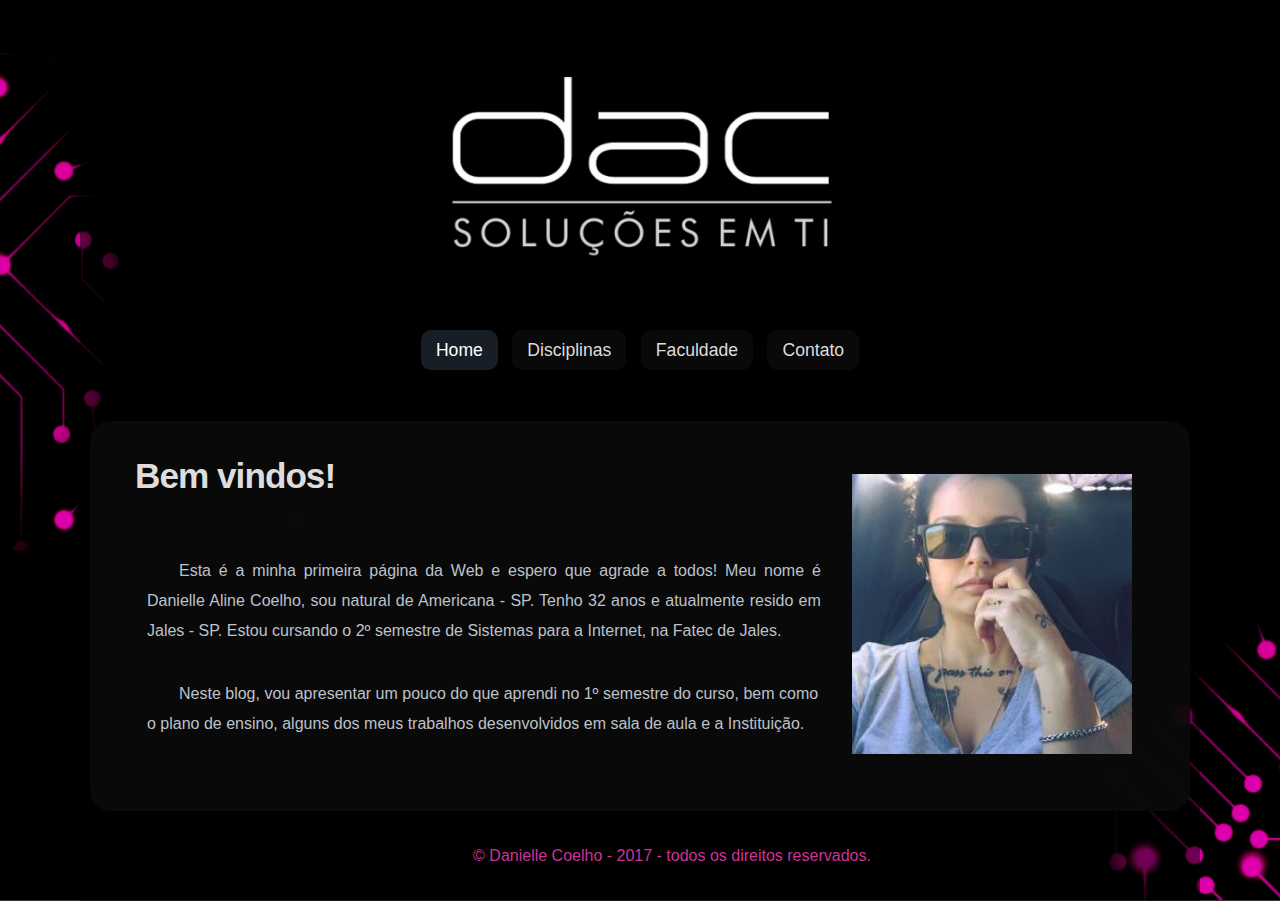
<file: index.html>
<!doctype html>
<html lang="pt-br">
<head>
<meta charset="utf-8">
<title>Home</title>
<link rel="stylesheet" href="dac.css" type="text/css" />

<meta name="viewport" content="width=device-width, minimum-scale=1.0, maximum-scale=1.0" />
</head>
<body>
<div id="container">

    <header>
	<div class="width">

	    <img alt="dac Logo do site" src="image/logo1.png"/>

	    	<nav>
  
          <ul>
              <li class="start selected"><a href="index.html">Home</a></li>
                  <li class=""><a href="disciplinas.html">Disciplinas</a></li>
                <li><a href="faculdade.html">Faculdade</a></li>
                  <li class="end"><a href="contato.html">Contato</a></li>
            </ul>
  
        </nav>


       	</div>
    </header>


    <div id="body" class="width">

		
		<section id="content" class="two-column with-right-sidebar">

	    <article>
				
			
			<h2>Bem vindos!</h2>

			   
            <p>&nbsp;</p>

            <p class="ind">Esta é a minha primeira página da Web e espero que agrade a todos!
        Meu nome é Danielle Aline Coelho, sou natural de Americana - SP. Tenho 32 anos e atualmente resido em Jales - SP. Estou cursando o 2º semestre de Sistemas para a Internet, na Fatec de Jales.</p>
        <p>Neste blog, vou apresentar um pouco do que aprendi no 1º semestre do curso, bem como o plano de ensino, alguns dos meus trabalhos desenvolvidos em sala de aula e a Instituição.</p>


            
	
		
        </section>

        
    
            
         <aside>

         
         <img class="eu" alt="danielle coelho" src="image/eu.jpg"/>

         
          </aside>
                   

       
        
        
    	<div class="clear"></div>
    </div>
    <footer>
            <p>&copy; Danielle Coelho - 2017 - todos os direitos reservados.</p>
    </footer>
</div>
</body>
</html>
</file>
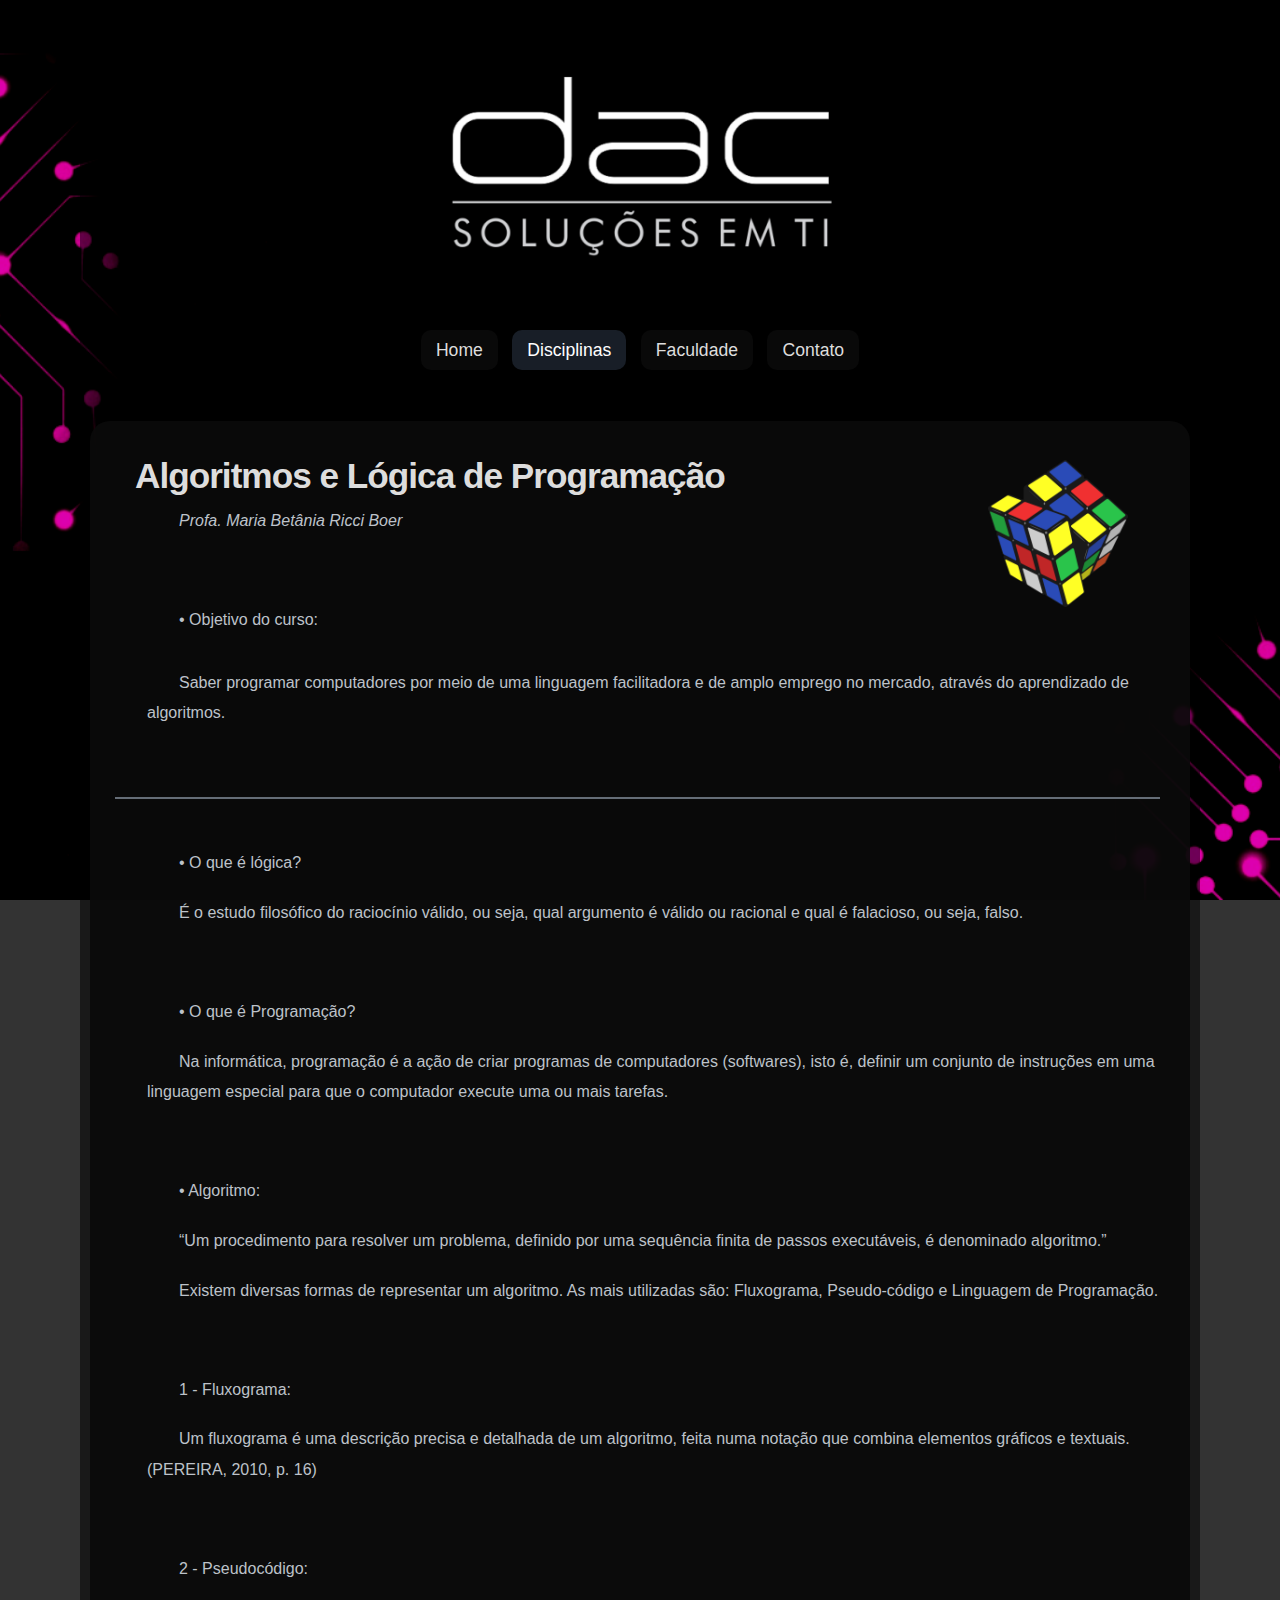
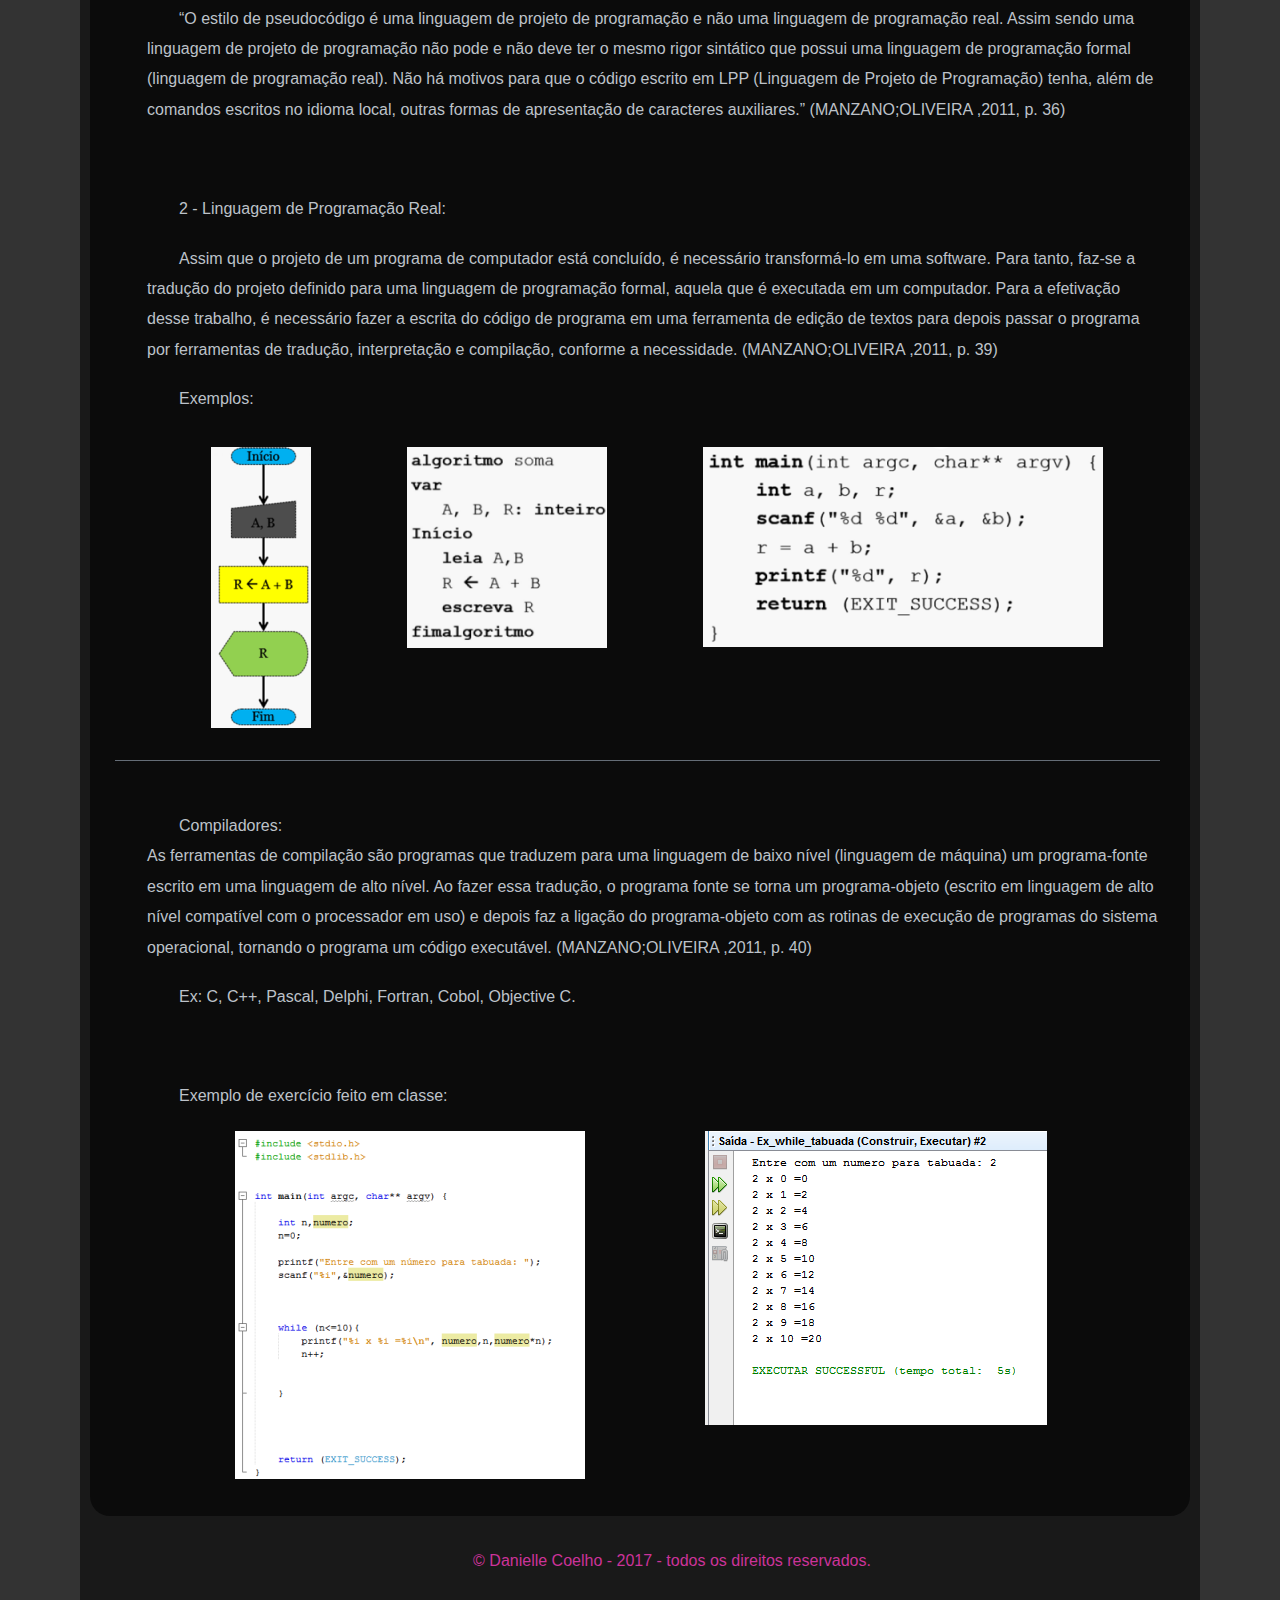
<file: alg.html>
<!doctype html>
<html lang="pt-br">
<head>
<meta charset="utf-8">
<title>Algoritmos e Lógica de Programação</title>
<link rel="stylesheet" href="dac.css" type="text/css" />

<meta name="viewport" content="width=device-width, minimum-scale=1.0, maximum-scale=1.0" />
</head>
<body>
<div id="container">

    <header>
  <div class="width">

      <img alt="dac Logo do site" src="image/logo1.png"/>

        <nav>
  
          <ul>
                    <li><a href="index.html">Home</a></li>
                        <li class="selected"><a href="disciplinas.html">Disciplinas</a></li>
                    <li><a href="faculdade.html">Faculdade</a></li>
                    <li class="end"><a href="contato.html">Contato</a></li>
                </ul>
        </nav>


        </div>
    </header>


    <div id="body" class="width">

    
    <section id="content" >

      <article>
        
      <img class="alg_cubo" alt="Imagem - Cubo Mágico" src="image/cubo.png"/> 

      <h2>Algoritmos e Lógica de Programação</h2>
      <p><em>Profa. Maria Betânia Ricci Boer</em><p>

         <p>&nbsp;</p>
            

      <p class="ind"><strong>• Objetivo do curso:</strong></p>
      <p>
     Saber programar computadores por meio de uma linguagem facilitadora e de amplo emprego no mercado, através do aprendizado de algoritmos.
     </p>

       <p>&nbsp;</p>
            <hr>

             <p>&nbsp;</p>

      <p>
    <strong>• O que é lógica? </strong></p>
    <p>É o estudo filosófico do raciocínio válido, ou seja, qual argumento é válido ou racional e qual é falacioso, ou seja, falso.
    </p>

    <p>&nbsp;</p>

    <p>
    <strong>• O que é Programação? </strong></p>

    <p>Na informática, programação é a ação de criar programas de computadores (softwares), isto é, definir um conjunto de instruções em uma linguagem especial para que o computador execute uma ou mais tarefas.
    </p>

    <p>&nbsp;</p>

    <p>
    <strong>• Algoritmo: </strong></p>

    <p>“Um procedimento para resolver um problema, definido por uma sequência finita de passos executáveis, é denominado algoritmo.”
    </p>

    <p>
    Existem diversas formas de representar um algoritmo. As mais utilizadas são: <strong> Fluxograma, Pseudo-código e Linguagem de Programação</strong>.
    </p>

    <p>&nbsp;</p>
    <p>
    <strong> 1 - Fluxograma: </strong></p>
    <p>Um fluxograma é uma descrição precisa e detalhada de um algoritmo, feita numa notação que combina elementos gráficos e textuais.
    (PEREIRA, 2010, p. 16)
    </p>  

               <p>&nbsp;</p>

            <p>
             <strong> 2 - Pseudocódigo: </strong></p>

             <p>“O estilo de pseudocódigo é uma linguagem de projeto de programação e não uma linguagem de programação real. Assim sendo uma linguagem de projeto de programação não pode e não deve ter o mesmo rigor sintático que possui uma linguagem de programação formal (linguagem de programação real). Não há motivos para que o código escrito em LPP (Linguagem de Projeto de Programação) tenha, além de comandos escritos no idioma local, outras formas de apresentação de caracteres auxiliares.”
             (MANZANO;OLIVEIRA ,2011, p. 36)
    </p>

          

            <p>&nbsp;</p>

       <p><strong> 2 - Linguagem de Programação Real: </strong></p>


            <p>Assim que o projeto de um programa de computador está concluído, é necessário transformá-lo em uma software. Para tanto, faz-se a tradução do projeto definido para uma linguagem de programação formal, aquela que é executada em um computador. Para a efetivação desse trabalho, é necessário fazer a escrita do código de programa em uma ferramenta de edição de textos para depois passar o programa por ferramentas de tradução, interpretação e compilação, conforme a necessidade.
            (MANZANO;OLIVEIRA ,2011, p. 39) </p>
            
            
            <p class="ind"><strong>Exemplos:
            </strong></p>
            
            <img class="alg_03" alt="Imagem Fluoxograma" src="image/alg_fluxo.png"/>
            
            
            <img class="alg_03" alt="Imagem Pseudocódigo" src="image/alg_c1.png"/>
            
            <img class="alg_03" alt="Imagem Linguagem de Programação Real" src="image/alg_c2.png"/>



            <p>&nbsp;</p>
 

  

             <p>&nbsp;</p>
            <hr>

             <p>&nbsp;</p>

             <p>

    <strong> Compiladores: </strong><br/>

    As ferramentas de compilação são programas que traduzem para uma linguagem de baixo nível (linguagem de máquina) um programa-fonte escrito em uma linguagem de alto nível. Ao fazer essa tradução, o programa fonte se torna um programa-objeto (escrito em linguagem de alto nível compatível com o processador em uso) e depois faz a ligação do programa-objeto com as rotinas de execução de programas do sistema operacional, tornando o programa um código executável.
    (MANZANO;OLIVEIRA ,2011, p. 40)
    </p>

    <p>
    <strong> Ex: C, C++, Pascal, Delphi, Fortran, Cobol, Objective C.</strong>
    </p>

             
      <p>&nbsp;</p>

      <p>

    <strong> Exemplo de exercício feito em classe: </strong><br/>
    </p>

      <img class="alg_ex" alt="Imagem Exercício" src="image/alg1.png"/>

    <img class="alg_ex" alt="Imagem Exercício continuação" src="image/alg2.png"/>


    

    
        </section>      
        
        
      <div class="clear"></div>
    </div>
    <footer>
            <p>&copy; Danielle Coelho - 2017 - todos os direitos reservados.</p>
    </footer>
</div>
</body>
</html>
</file>
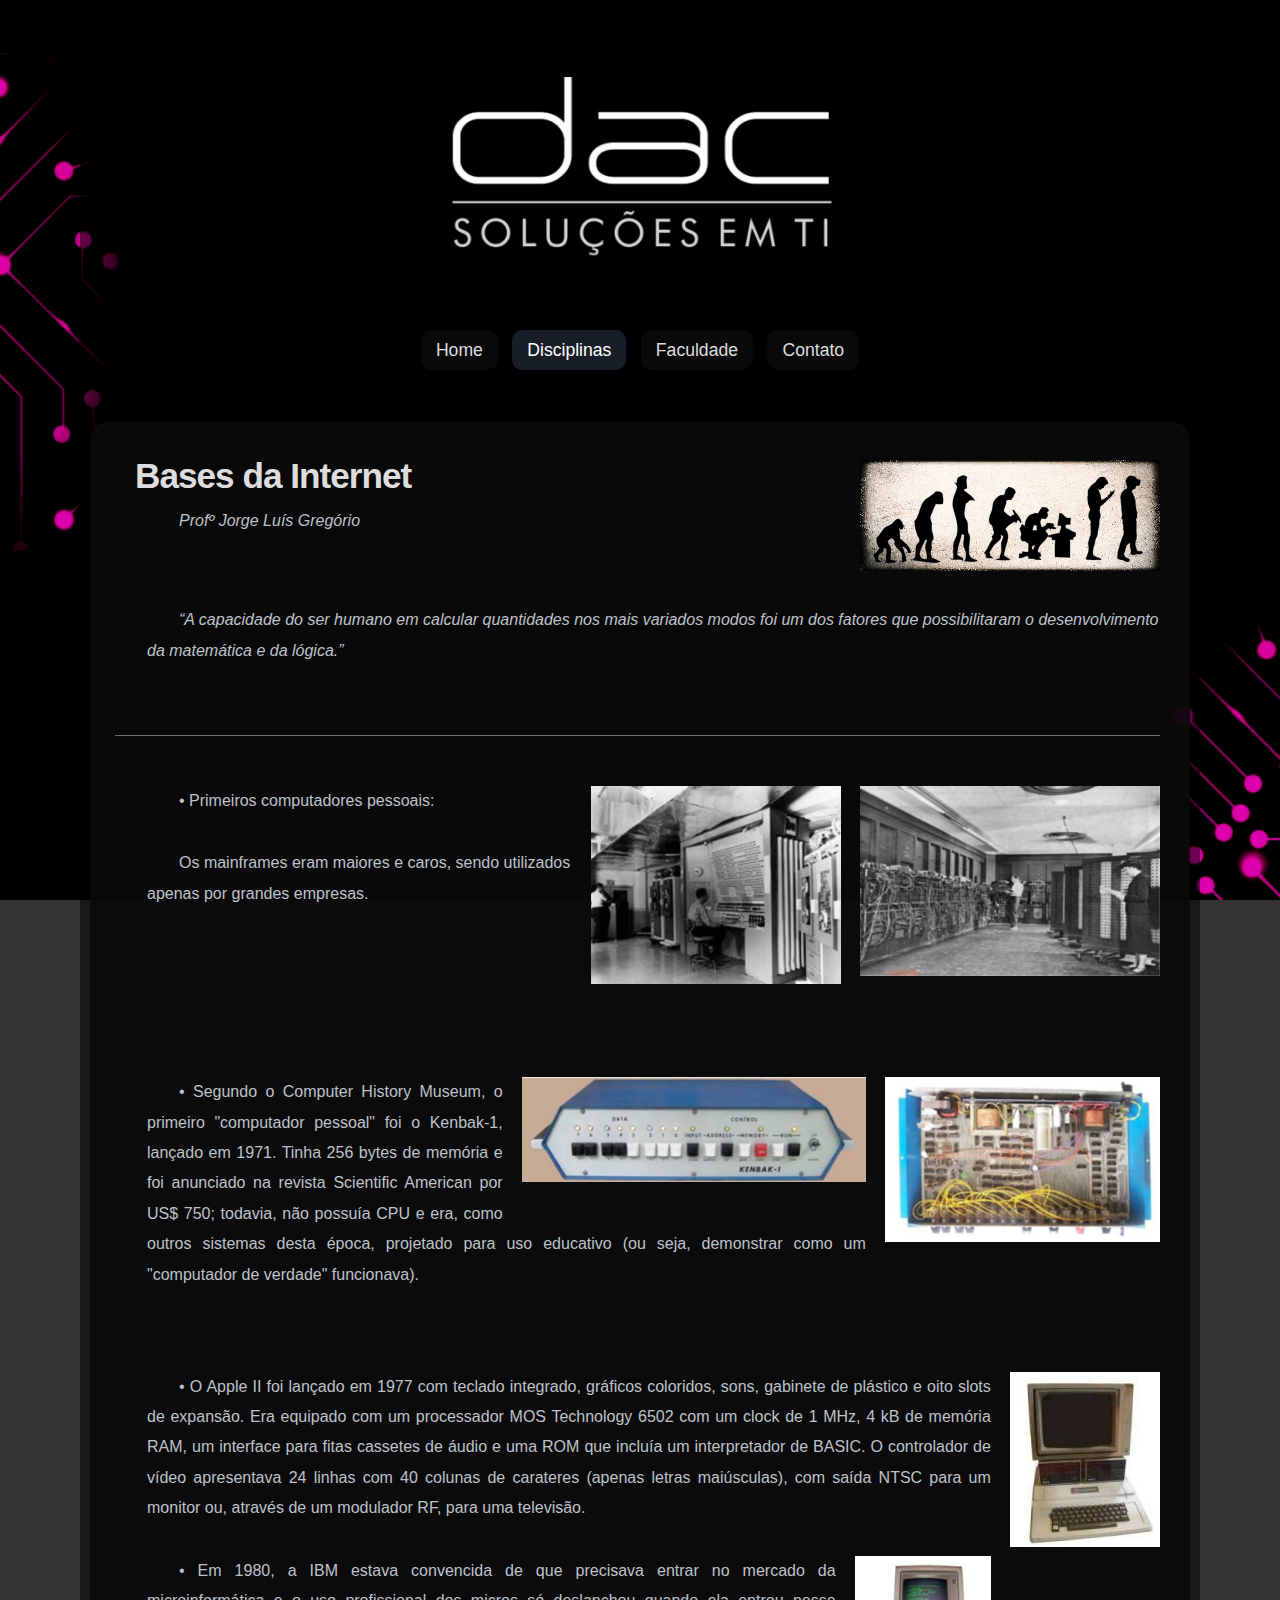
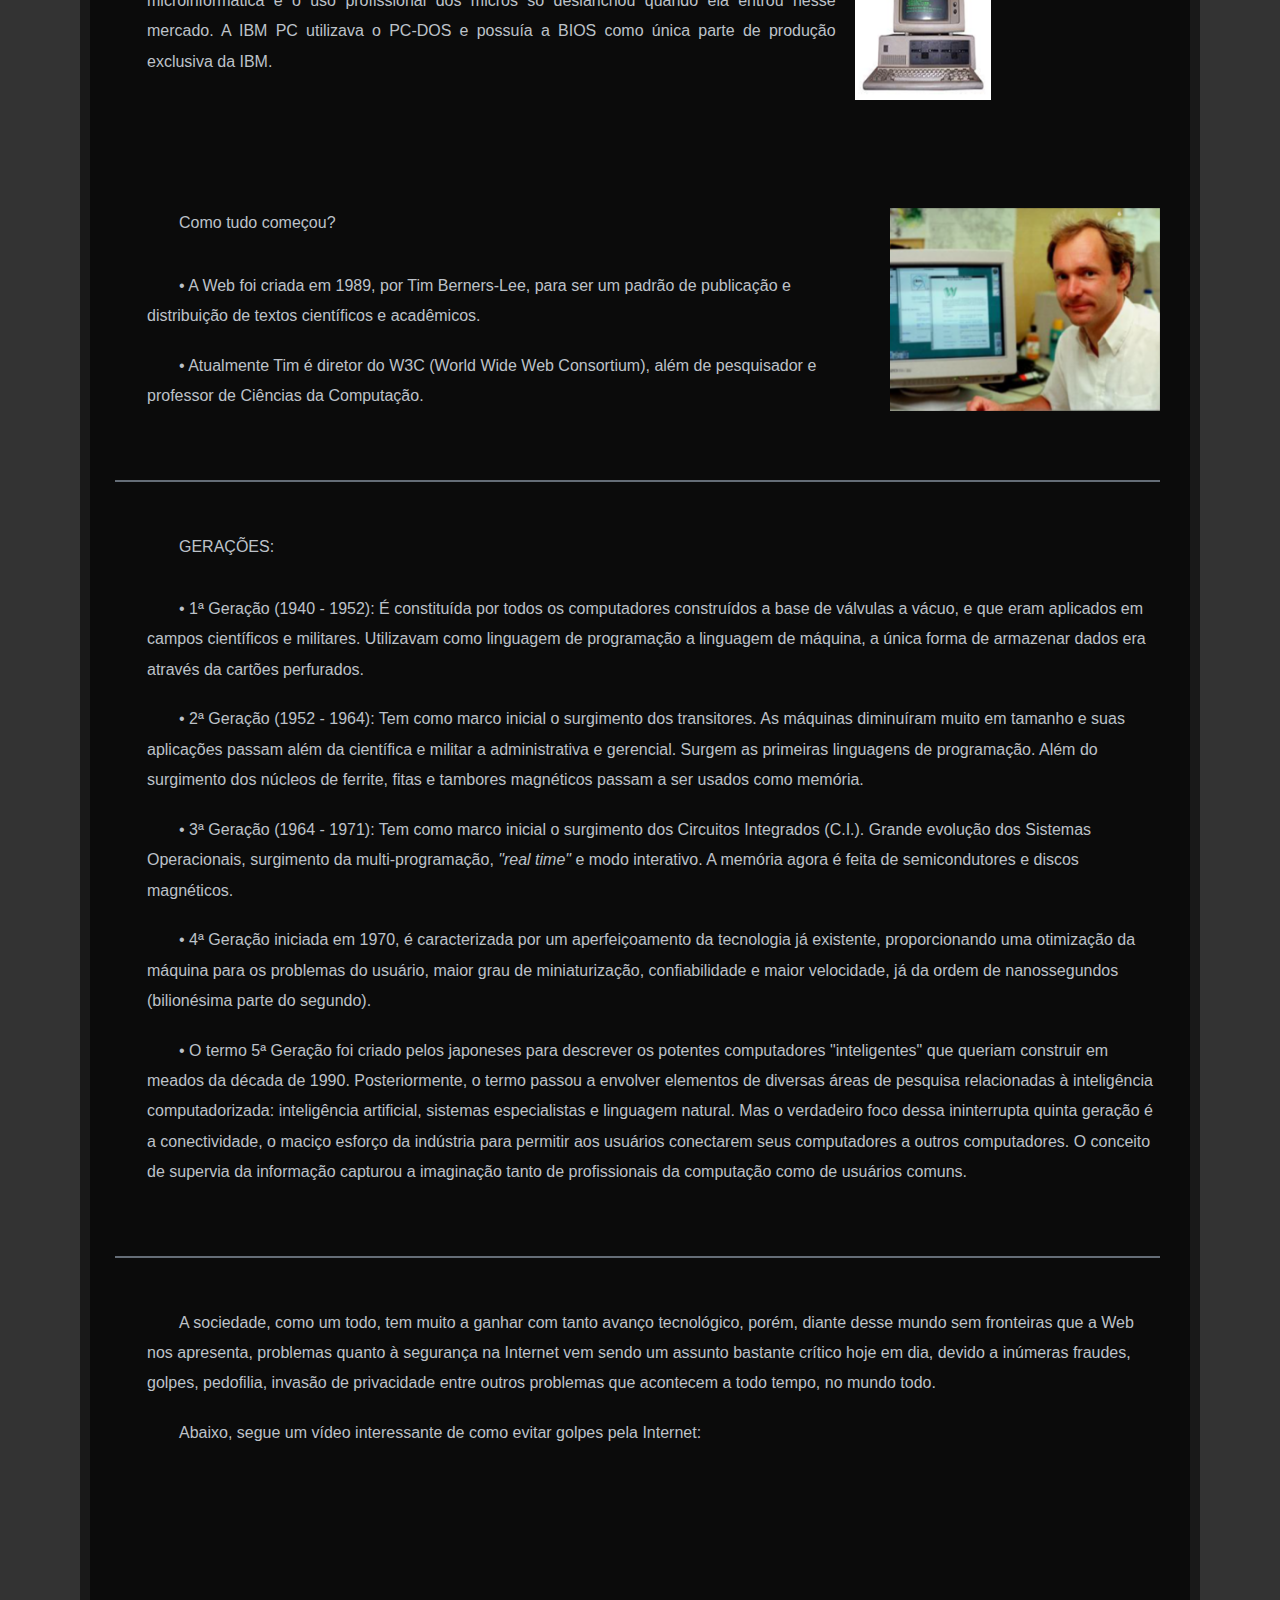
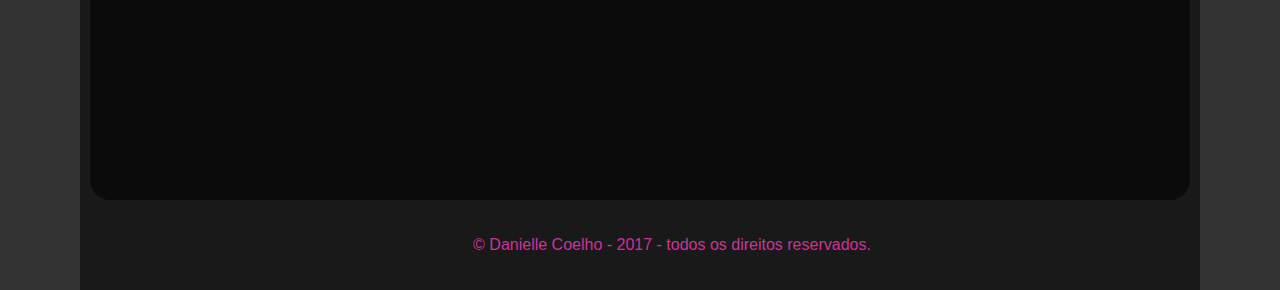
<file: bases.html>
<!doctype html>
<html lang="pt-br">
<head>
<meta charset="utf-8">
<title>Bases da Internet</title>
<link rel="stylesheet" href="dac.css" type="text/css" />

<meta name="viewport" content="width=device-width, minimum-scale=1.0, maximum-scale=1.0" />
</head>
<body>
<div id="container">

    <header>
  <div class="width">

      <img alt="dac Logo do site" src="image/logo1.png"/>

        <nav>
  
          <ul>
                    <li><a href="index.html">Home</a></li>
                        <li class="selected"><a href="disciplinas.html">Disciplinas</a></li>
                    <li><a href="faculdade.html">Faculdade</a></li>
                    <li class="end"><a href="contato.html">Contato</a></li>
                </ul>
        </nav>


        </div>
    </header>


    <div id="body" class="width">

    
    <section id="content" >

      <article>
        
      <img class="bases_evol" alt="Imagem Evolução homem e Internet" src="image/bases_evol.png"/> 

      <h2>Bases da Internet</h2>
      <p><em>Profº Jorge Luís Gregório</em><p>

         <p>&nbsp;</p>
            

        <p><em> “A capacidade do ser humano em calcular quantidades nos mais variados modos foi um dos fatores que possibilitaram o desenvolvimento da matemática e da lógica.”</em></p>

 
            <p>&nbsp;</p>
            <hr>

             <p>&nbsp;</p>

            
            <img class="imgg_03" alt="Primeiro computador 1" src="image/bases_01.png"/>

            <img class="imgg_03" alt="Primeiro computador 2" src="image/bases_03.png"/> 

            <p class="ind">• <strong>Primeiros computadores pessoais:</strong></p>   
            <p>Os mainframes eram maiores e caros,
            sendo utilizados apenas por grandes empresas.</p>

            <p>&nbsp;</p><p>&nbsp;</p><p>&nbsp;</p>

         
          <img class="imgg_03" alt="Primeiro computador Pessoal 1" src="image/bases_04_02.png"/>

           <img class="imgg_03" alt="Primeiro computador Pessoal 2" src="image/bases_04_01.png"/>         


            <p class="ind">• Segundo o Computer History Museum, o primeiro "computador pessoal" foi o <strong> Kenbak-1</strong>, lançado em 1971. Tinha 256 bytes de memória e foi anunciado na revista Scientific American por US$ 750; todavia, não possuía CPU e era, como outros sistemas desta época, projetado para uso educativo (ou seja, demonstrar como um "computador de verdade" funcionava).</p>

            <p>&nbsp;</p>

            <img class="imgg_03" alt="Apple II" src="image/bases_06.jpg"/>

            <p class="ind">• O Apple II foi lançado em 1977 com teclado integrado, gráficos coloridos, sons, gabinete de plástico e oito slots de expansão. Era equipado com um processador MOS Technology 6502 com um clock de 1 MHz, 4 kB de memória RAM, um interface para fitas cassetes de áudio e uma ROM que incluía um interpretador de BASIC. O controlador de vídeo apresentava 24 linhas com 40 colunas de carateres (apenas letras maiúsculas), com saída NTSC para um monitor ou, através de um modulador RF, para uma televisão.</p>


            <img class="imgg_03" alt="IBM" src="image/bases_07.png"/>

            <p class="ind">• Em 1980, a IBM estava convencida de que precisava entrar no mercado da microinformática e o uso profissional dos micros só deslanchou quando ela entrou nesse mercado. A IBM PC utilizava o PC-DOS e possuía a BIOS como única parte de produção exclusiva da IBM.

            <p>&nbsp;</p><p>&nbsp;</p>
 
        

        <p class="ind"><strong>Como tudo começou?</strong>

        <img class="imgg_03" alt="Tim Berners Lee" src="image/bases_08.png"/>

        <p>• A Web foi criada em 1989, por Tim Berners-Lee, para ser um padrão de publicação e distribuição de textos científicos e acadêmicos.</p>
          <p>
    • Atualmente Tim é diretor do W3C (World Wide Web Consortium), além de pesquisador e professor de Ciências da Computação. </p>

             <p>&nbsp;</p>
            <hr>

             <p>&nbsp;</p>

             <p class="ind"><strong>GERAÇÕES:</strong>

            <p>
    <strong>• 1ª Geração (1940 - 1952):</strong> É constituída por todos os computadores construídos a base de válvulas a vácuo, e que eram aplicados em campos científicos e militares. Utilizavam como linguagem de programação a linguagem de máquina, a única forma de armazenar dados era através da cartões perfurados.</p>
    <p>
    <strong>• 2ª Geração (1952 - 1964):</strong> Tem como marco inicial o surgimento dos transitores. As máquinas diminuíram muito em tamanho e suas aplicações passam além da científica e militar a administrativa e gerencial. Surgem as primeiras linguagens de programação. Além do surgimento dos núcleos de ferrite, fitas e tambores magnéticos passam a ser usados como memória.</p>
    <p>
    <strong>• 3ª Geração (1964 - 1971):</strong> Tem como marco inicial o surgimento dos Circuitos Integrados (C.I.). Grande evolução dos Sistemas Operacionais, surgimento da multi-programação, <em>"real time"</em> e modo interativo. A memória agora é feita de semicondutores e discos magnéticos.</p>
    <p>
    <strong>• 4ª Geração iniciada em 1970</strong>, é caracterizada por um aperfeiçoamento da tecnologia já existente, proporcionando uma otimização da máquina para os problemas do usuário, maior grau de miniaturização, confiabilidade e maior velocidade, já da ordem de nanossegundos (bilionésima parte do segundo).</p>
    <p>
    <strong>• O termo 5ª Geração</strong> foi criado pelos japoneses para descrever os potentes computadores "inteligentes" que queriam construir em meados da década de 1990. Posteriormente, o termo passou a envolver elementos de diversas áreas de pesquisa relacionadas à inteligência computadorizada: inteligência artificial, sistemas especialistas e linguagem natural. Mas o verdadeiro foco dessa ininterrupta quinta geração é a conectividade, o maciço esforço da indústria para permitir aos usuários conectarem seus computadores a outros computadores. O conceito de supervia da informação capturou a imaginação tanto de profissionais da computação como de usuários comuns.</p>

             <p>&nbsp;</p>
            <hr>

             <p>&nbsp;</p>

             <p><strong> A sociedade, como um todo, tem muito a ganhar com tanto avanço tecnológico, porém, diante desse mundo sem fronteiras que a Web nos apresenta, problemas quanto à segurança na Internet vem sendo um assunto bastante crítico hoje em dia, devido a inúmeras fraudes, golpes, pedofilia, invasão de privacidade entre outros problemas que acontecem a todo tempo, no mundo todo.</strong></p>
      <p>
      <strong>Abaixo, segue um vídeo interessante de como evitar golpes pela Internet:</strong></p>


        <figure>
        <div class="boxVideo">
        <iframe width="500" height="375" src="https://www.youtube.com/embed/HENUKCHExjk" frameborder="0" allowfullscreen></iframe></div></figure>


    
        </section>      
        
        
      <div class="clear"></div>
    </div>
    <footer>
            <p>&copy; Danielle Coelho - 2017 - todos os direitos reservados.</p>
    </footer>
</div>
</body>
</html>
</file>
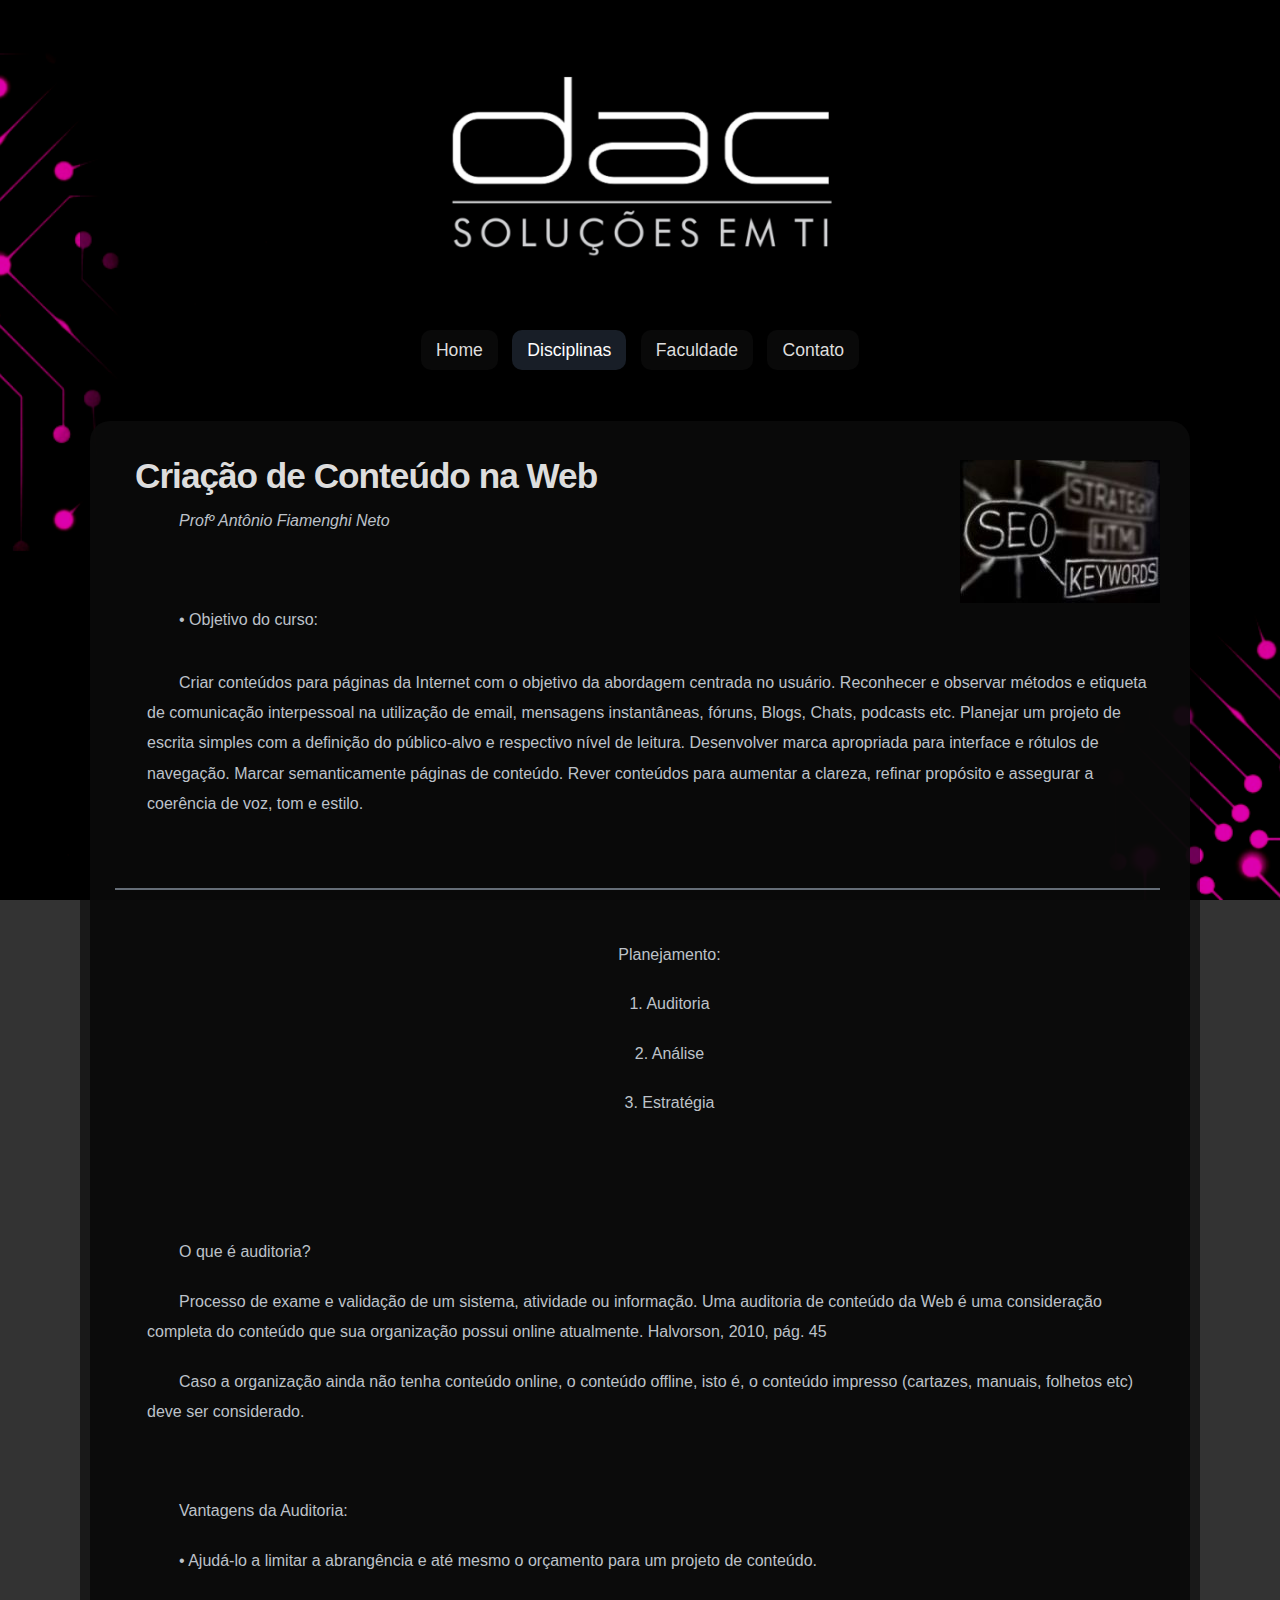
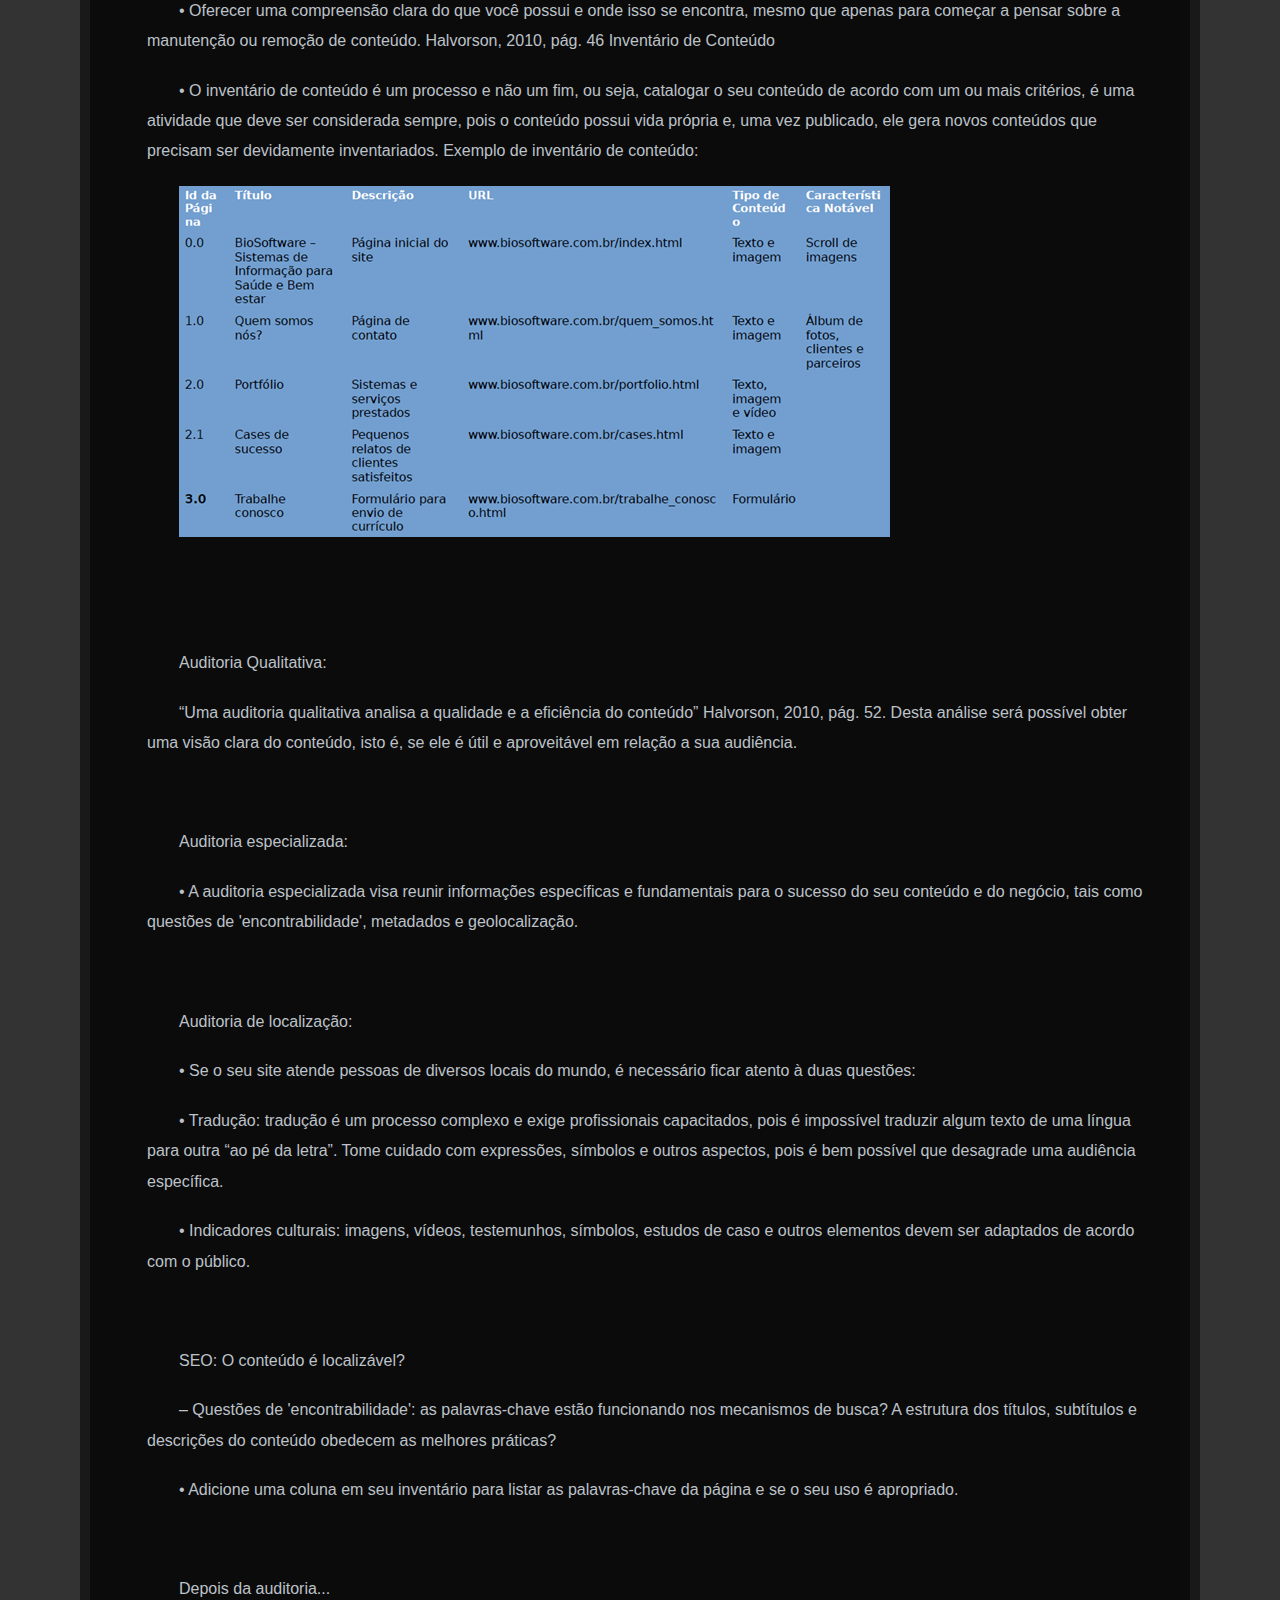
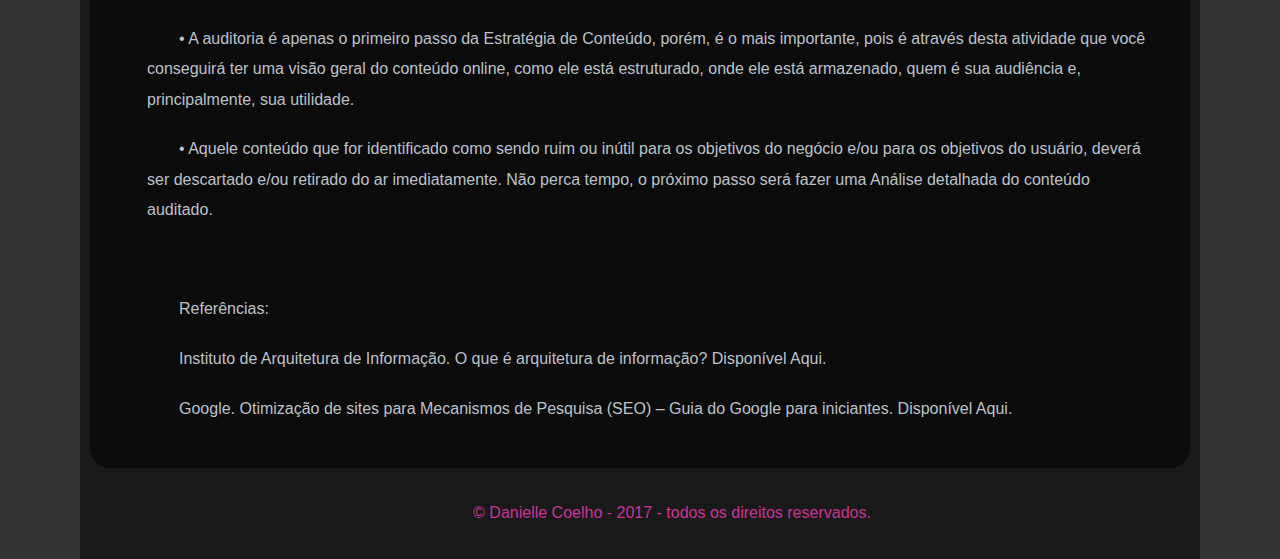
<file: ccw.html>
<!doctype html>
<html lang="pt-br">
<head>
<meta charset="utf-8">
<title>Criação de Conteúdo na Web</title>
<link rel="stylesheet" href="dac.css" type="text/css" />

<meta name="viewport" content="width=device-width, minimum-scale=1.0, maximum-scale=1.0" />
</head>
<body>
<div id="container">

    <header>
  <div class="width">

      <img alt="dac Logo do site" src="image/logo1.png"/>

        <nav>
  
          <ul>
                    <li><a href="index.html">Home</a></li>
                        <li class="selected"><a href="disciplinas.html">Disciplinas</a></li>
                    <li><a href="faculdade.html">Faculdade</a></li>
                    <li class="end"><a href="contato.html">Contato</a></li>
                </ul>
        </nav>


        </div>
    </header>


    <div id="body" class="width">

    
    <section id="content" >

      <article>
        
      <img class="ccw_01" alt="SEO" src="image/ccw_01.jpg"/> 

      <h2>Criação de Conteúdo na Web</h2>
      <p><em>Profº Antônio Fiamenghi Neto</em><p>

         <p>&nbsp;</p>

         <p class="ind"><strong>• Objetivo do curso:</strong></p>
    <p> Criar conteúdos para páginas da Internet com o objetivo da abordagem centrada no usuário. Reconhecer e observar métodos e etiqueta de comunicação interpessoal na utilização de email, mensagens instantâneas, fóruns, Blogs, Chats, podcasts etc. Planejar um projeto de escrita simples com a definição do público-alvo e respectivo nível de leitura. Desenvolver marca apropriada para interface e rótulos de navegação. Marcar semanticamente páginas de conteúdo. Rever conteúdos para aumentar a clareza, refinar propósito e assegurar a coerência de voz, tom e estilo.</p>
            
   

 
            <p>&nbsp;</p>
            <hr>

             <p>&nbsp;</p>

            
            

            <text align="center"><p>
    <strong>Planejamento:</strong></p>

      
    <p>
    1. Auditoria<p/>
    <p>
    2. Análise</p>
    <p>
    3. Estratégia
    </p></text>
           
            <p>&nbsp;</p><p>&nbsp;</p>

            <p>
    <strong>O que é auditoria?</strong></p>
    <p>
    Processo de exame e validação de um
    sistema, atividade ou informação.
    Uma auditoria de conteúdo da Web é uma
    consideração completa do conteúdo que sua
    organização possui online atualmente.
    Halvorson, 2010, pág. 45</p>
    <p>
    Caso a organização ainda não tenha
    conteúdo online, o conteúdo offline, isto é, o
    conteúdo impresso (cartazes, manuais,
    folhetos etc) deve ser considerado.</p>

    <p>&nbsp;</p>

    <p>
    <strong>Vantagens da Auditoria:</strong></p>
    
    <p>
    
    • Ajudá-lo a limitar a abrangência e até mesmo o
    orçamento para um projeto de conteúdo.<p/>
    <p>
    • Oferecer uma compreensão clara do que você
    possui e onde isso se encontra, mesmo que
    apenas para começar a pensar sobre a
    manutenção ou remoção de conteúdo.
    Halvorson, 2010, pág. 46
    Inventário de Conteúdo<p/>
    <p>
    • O inventário de conteúdo é um processo e
    não um fim, ou seja, catalogar o seu
    conteúdo de acordo com um ou mais
    critérios, é uma atividade que deve ser
    considerada sempre, pois o conteúdo
    possui vida própria e, uma vez publicado,
    ele gera novos conteúdos que precisam ser
    devidamente inventariados.
    <strong>Exemplo de inventário de conteúdo:</strong><p/>

    <img alt="Imagem Tabela Auditoria" src="image/cc_tabela.png"/>
      
    <p>&nbsp;</p>

    <p>
    <strong>Auditoria Qualitativa:</strong></p>
    <p>
     “Uma auditoria qualitativa analisa a
    qualidade e a eficiência do conteúdo”
    Halvorson, 2010, pág. 52.
    Desta análise será possível obter uma
    visão clara do conteúdo, isto é, se ele
    é útil e aproveitável em relação a sua
    audiência.</p>

    <p>&nbsp;</p>

    <p>
    <strong>Auditoria especializada:</strong></p>
    <p>
    • A auditoria especializada visa reunir
    informações específicas e
    fundamentais para o sucesso do seu
    conteúdo e do negócio, tais como
    questões de 'encontrabilidade',
    metadados e geolocalização.</p>

    <p>&nbsp;</p>

    <p>
    <strong>Auditoria de localização:</strong></p>
    <p>
    • Se o seu site atende pessoas de diversos
    locais do mundo, é necessário ficar atento à
    duas questões:</p>
    <p>
    • Tradução: tradução é um processo
    complexo e exige profissionais capacitados,
    pois é impossível traduzir algum texto de
    uma língua para outra “ao pé da letra”.
    Tome cuidado com expressões, símbolos e
    outros aspectos, pois é bem possível que
    desagrade uma audiência específica.</p>
    <p>
    • Indicadores culturais: imagens, vídeos,
    testemunhos, símbolos, estudos de caso e
    outros elementos devem ser adaptados de
    acordo com o público.</p>

    
    <p>&nbsp;</p>

    <p>
    <strong>SEO: O conteúdo é localizável?</strong></p>
    <p>
    – Questões de 'encontrabilidade': as palavras-chave
    estão funcionando nos mecanismos de
    busca? A estrutura dos títulos, subtítulos e
    descrições do conteúdo obedecem as
    melhores práticas? </p>
    <p>
    • Adicione uma coluna em seu inventário para listar as palavras-chave
    da página e se o seu uso é apropriado.

    <p>&nbsp;</p>

    <p>
    <strong>Depois da auditoria...</strong></p>
    <p>
    • A auditoria é apenas o primeiro passo
    da Estratégia de Conteúdo, porém, é
    o mais importante, pois é através
    desta atividade que você conseguirá
    ter uma visão geral do conteúdo
    online, como ele está estruturado,
    onde ele está armazenado, quem é
    sua audiência e, principalmente, sua
    utilidade.</p>
    <p>
    • Aquele conteúdo que for identificado
    como sendo ruim ou inútil para os
    objetivos do negócio e/ou para os
    objetivos do usuário, deverá ser
    descartado e/ou retirado do ar
    imediatamente. Não perca tempo, o
    próximo passo será fazer uma Análise
    detalhada do conteúdo auditado.</p>

    <p>&nbsp;</p>

    
    <p>
    Referências:</p>
    <p>
    Instituto de Arquitetura de Informação. O que é arquitetura
    de informação? Disponível <a tabindex="5" href="http://institute.org/pt/translations/o_que_e_arquitetura_de_informacao.php" alt="referência 1">Aqui.</a></p>
   <p>
    Google. Otimização de sites para Mecanismos de
    Pesquisa (SEO) – Guia do Google para iniciantes. Disponível
    <a tabindex="6" href="https://static.googleusercontent.com/media/www.google.com/pt-BR//intl/pt-BR/webmasters/docs/guia-otimizacao-para-mecanismos-de-pesquisa-pt-br.pdf" alt="referância 2">Aqui.</a>
    <p/>
   

</article>
         
         
        </section>      
        
        
      <div class="clear"></div>
    </div>
    <footer>
            <p>&copy; Danielle Coelho - 2017 - todos os direitos reservados.</p>
    </footer>
</div>
</body>
</html>
</file>
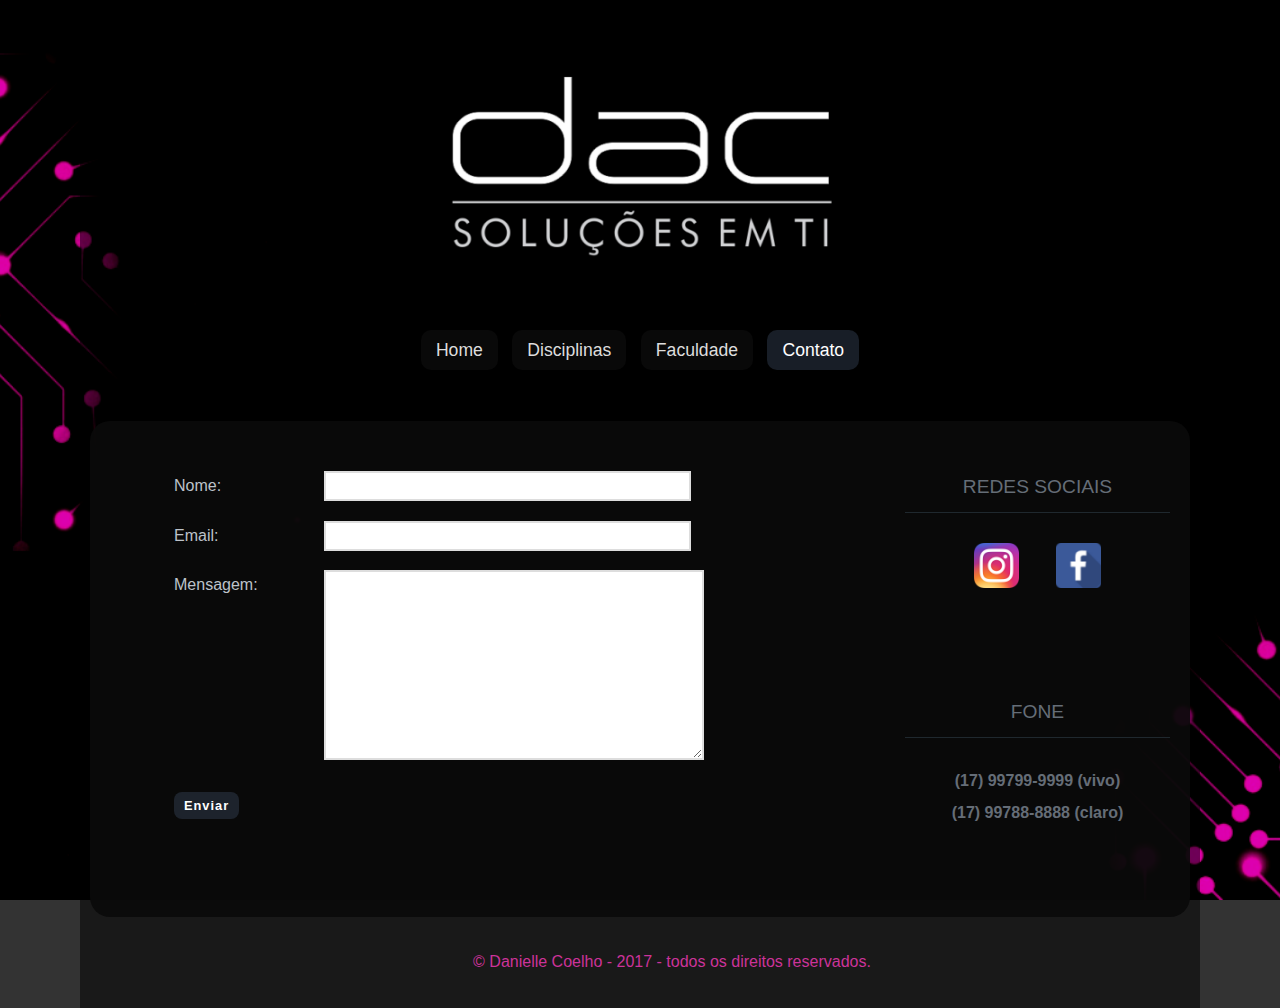
<file: contato.html>
<!doctype html>
<html lang="pt-br">
<head>
<meta charset="utf-8">
<title>Contato</title>
<link rel="stylesheet" href="dac.css" type="text/css" />

<meta name="viewport" content="width=device-width, minimum-scale=1.0, maximum-scale=1.0" />
</head>
<body>
<div id="container">

    <header>
	<div class="width">
    		<img alt="dac Logo do site" src="image/logo1.png"/>

	    	<nav>
    
                <ul>
                    <li><a href="index.html">Home</a></li>
                        <li><a href="disciplinas.html">Disciplinas</a></li>
                    <li><a href="faculdade.html">Faculdade</a></li>
                    <li class="end selected"><a href="contato.html">Contato</a></li>
                </ul>
    
            </nav>


       	</div>
    </header>


    <div id="body" class="width">

		
   

		<section id="content" class="three-column">


            <fieldset>
                
                <form action="#" method="get">
                    <p><label for="name">Nome:</label>
                    <input name="name" id="name" value="" maxlength="40" size="40" type="text" /></p>
                    <p><label for="email">Email:</label>
                    <input name="email" id="email" value="" size="40" type="text" /></p>

                    <p><label for="message">Mensagem:</label>
                    <textarea cols="42" rows="11" name="message" id="message"></textarea></p>
                    <p><input name="send" class="formbutton" value="Enviar" type="submit" /></p>
                </form>
            </fieldset>
	<p>&nbsp;</p>
		
        </section>
        
        <aside class="sidebar small-sidebar right-sidebar">
	
            	
               
                    <h4>redes sociais</h4>
                    <ul class="blocklist">
                    
                        <a class="insta" href="https://instagram.com" target="_blank"><img alt="intagram" src="image/insta.png"/ > </a>



                        <a href="https://facebook.com.br" target="_blank"><img alt="facebook" src="image/face_01.png" /> </a>

                        </ul>
                        <p>&nbsp;</p>


                        <h4>fone</h4>
                    <ul class="blocklist">
                    
         <h5> (17) 99799-9999 (vivo)</h5>
        <h5> (17) 99788-8888 (claro)</h5>
            <p>&nbsp;</p>
                </ul>
                        

                
		
        </aside>
    	<div class="clear"></div>
    </div>
    <footer>
            <p>&copy; Danielle Coelho - 2017 - todos os direitos reservados.</p>
    </footer>
</div>
</body>
</html>
</file>
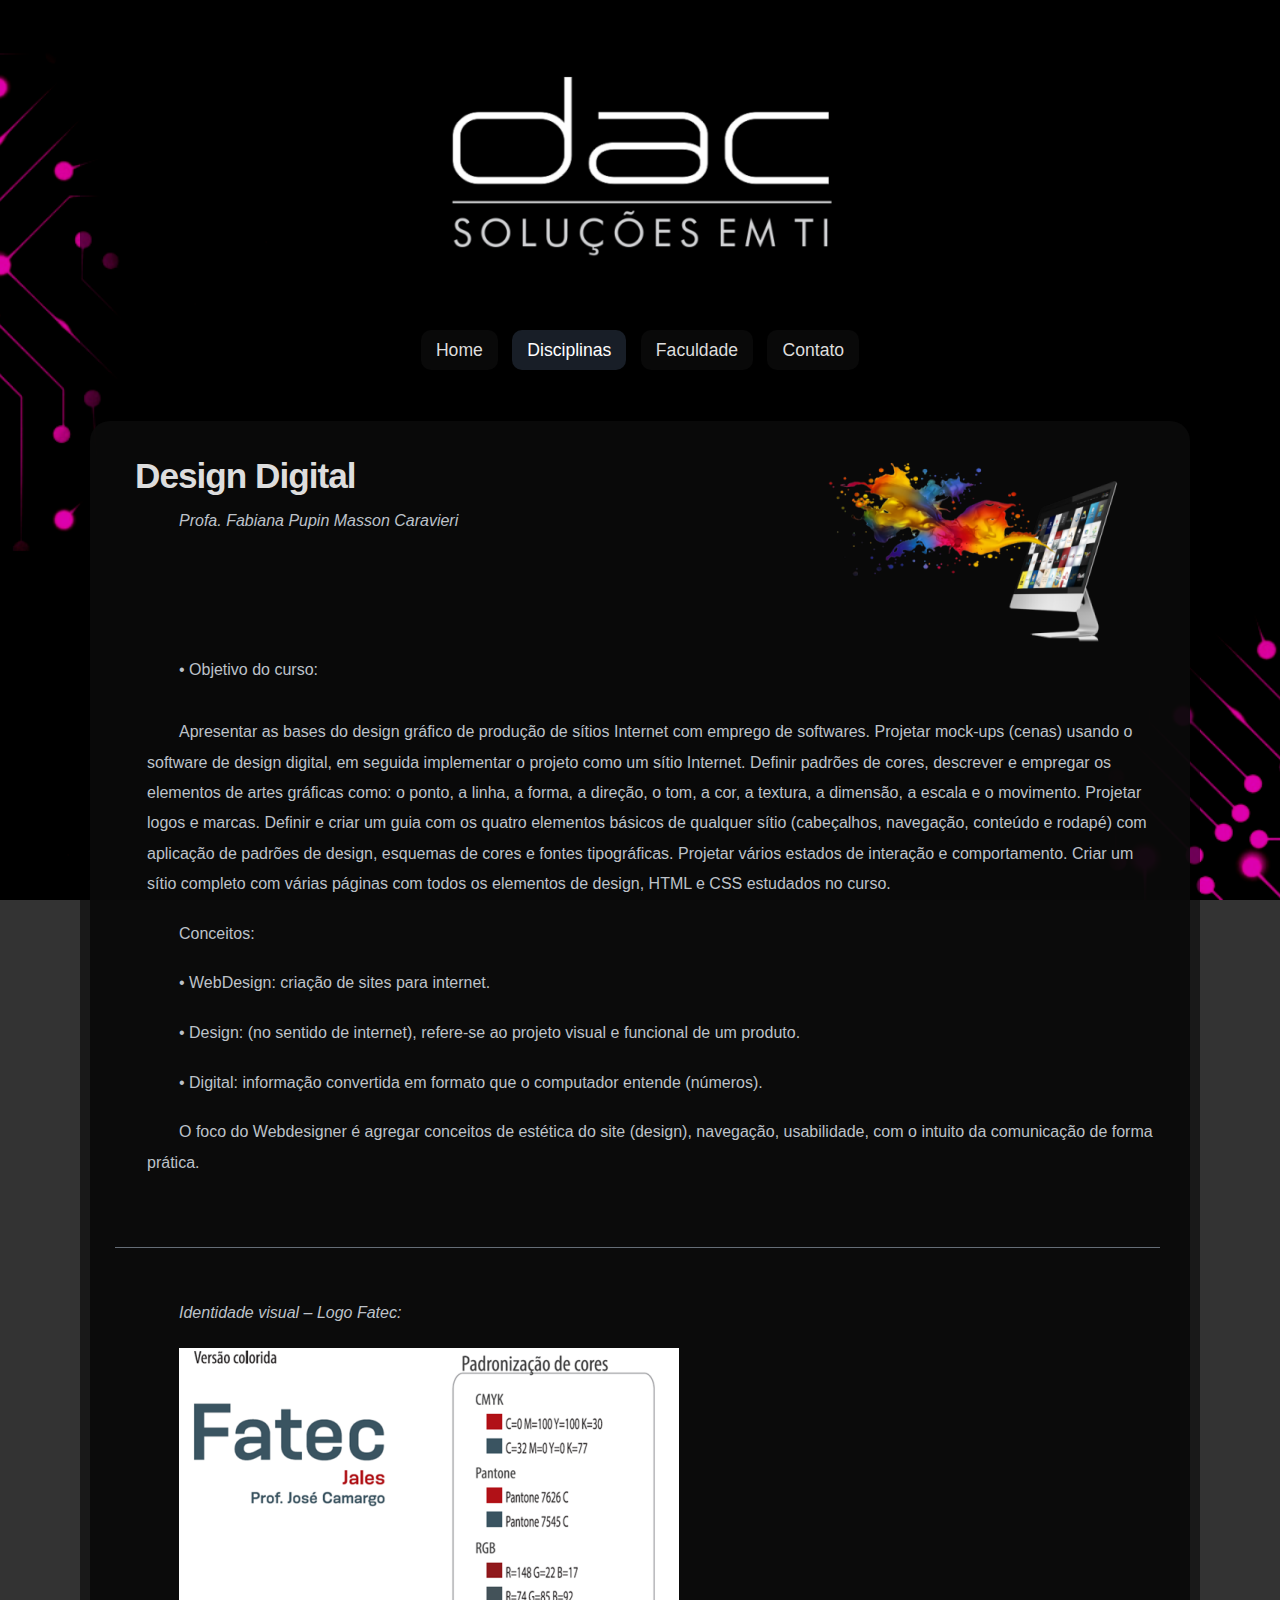
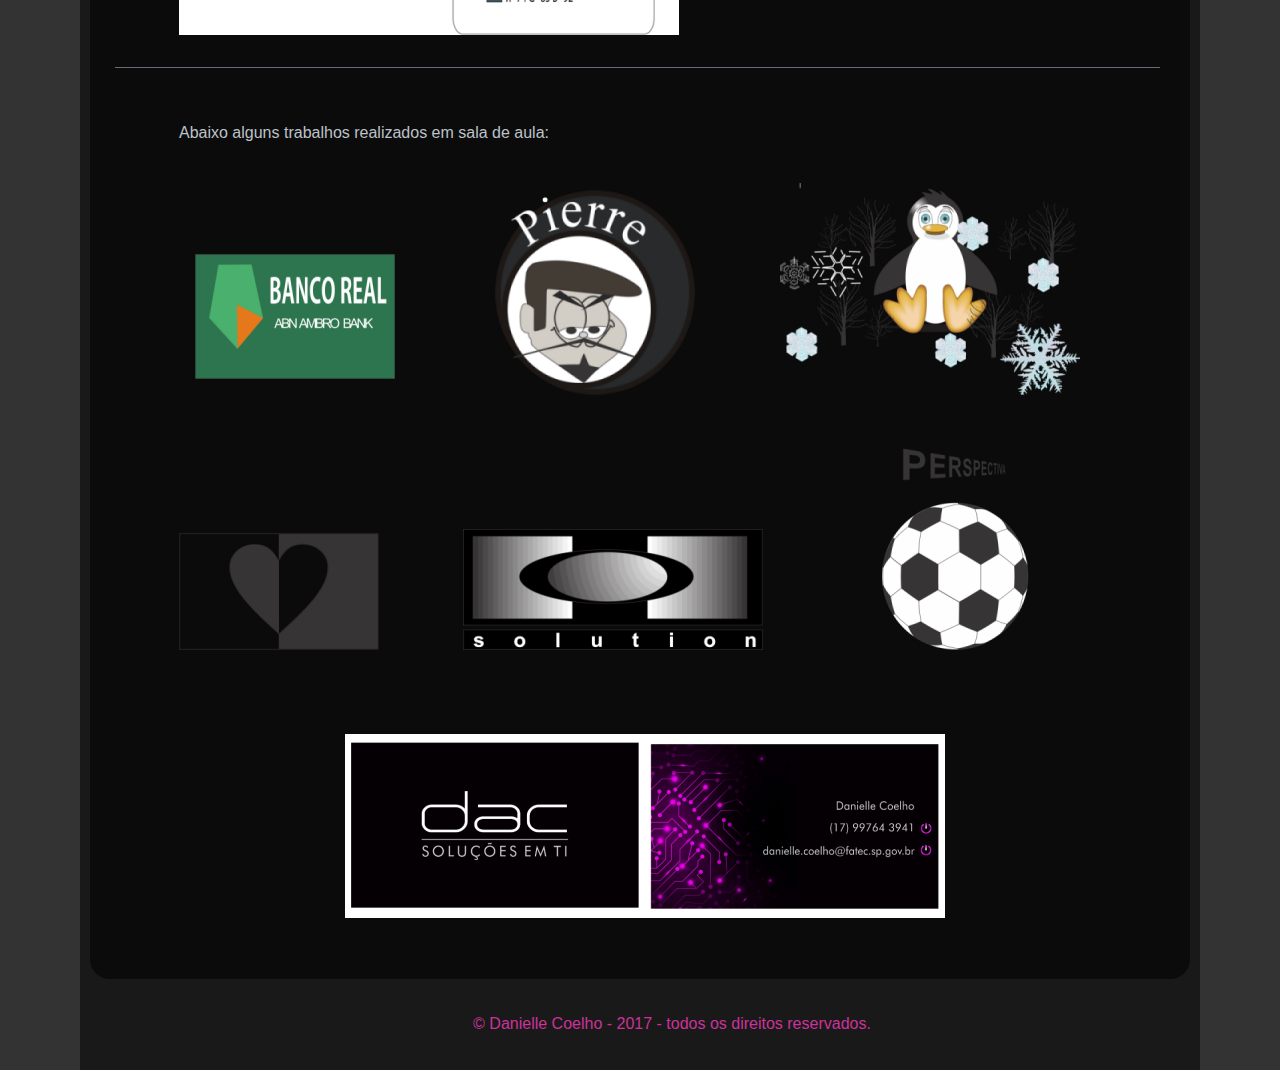
<file: des.html>
<!doctype html>
<html lang="pt-br">
<head>
<meta charset="utf-8">
<title>Design Digital</title>
<link rel="stylesheet" href="dac.css" type="text/css" />

<meta name="viewport" content="width=device-width, minimum-scale=1.0, maximum-scale=1.0" />
</head>
<body>
<div id="container">

    <header>
  <div class="width">

      <img alt="dac Logo do site" src="image/logo1.png"/>

        <nav>
  
          <ul>
                    <li><a href="index.html">Home</a></li>
                        <li class="selected"><a href="disciplinas.html">Disciplinas</a></li>
                    <li><a href="faculdade.html">Faculdade</a></li>
                    <li class="end"><a href="contato.html">Contato</a></li>
                </ul>
        </nav>


        </div>
    </header>


    <div id="body" class="width">

    
    <section id="content" >

      <article>
        
      <img class="dd_05" alt="Imagem Design Digital" src="image/design_05.png"/>

      <h2>Design Digital</h2>
      <p><em>Profa. Fabiana Pupin Masson Caravieri</em><p>

         <p>&nbsp;</p><p>&nbsp;</p>
            

        <p class="ind"><strong>• Objetivo do curso: </strong></p>
    <p> Apresentar as bases do design gráfico de produção de sítios Internet com emprego de softwares. Projetar mock-ups (cenas) usando o software de design digital, em seguida implementar o projeto como um sítio Internet. Definir padrões de cores, descrever e empregar os elementos de artes gráficas como: o ponto, a linha, a forma, a direção, o tom, a cor, a textura, a dimensão, a escala e o movimento. Projetar logos e marcas.  Definir e criar um guia com os quatro elementos básicos de qualquer sítio (cabeçalhos, navegação, conteúdo e rodapé) com aplicação de padrões de design, esquemas de cores e fontes tipográficas. Projetar vários estados de interação e comportamento. Criar um sítio completo com várias páginas com todos os elementos de design, HTML e CSS estudados no curso.</p>

    <p><strong>Conceitos:</strong></p>

    <p> • WebDesign: criação de sites para internet.</p>
    <p> • Design: (no sentido de internet), refere-se ao projeto visual e funcional de um produto.</p>
    <p> • Digital: informação convertida em formato que o computador entende (números).</p>
    <p>
    O foco do Webdesigner é agregar conceitos de estética do site (design), navegação, usabilidade, com o intuito da comunicação de forma prática.</p> 

 
            <p>&nbsp;</p>
            <hr>

             <p>&nbsp;</p>

            
            <p><em><strong> Identidade visual – Logo Fatec: </strong></em></p>

    <img class="dd_01" alt="Imagem Identidade Visual do Logo da Fatec" src="image/dd_01.png"/>

            <p>&nbsp;</p>
            <hr>

             <p>&nbsp;</p>
<p><strong> Abaixo alguns trabalhos realizados em sala de aula: </strong></p>

             

   <img class="dd_02" src="image/banco_real.png"/>


   <img class="dd_03" src="image/Pierre.png"/>


   <img class="dd_03" src="image/Pinguim.png"/>

   <img class="dd_03" src="image/coracao.png"/>

   <img class="dd_03" src="image/solution.png"/>

   <img class="dd_03" src="image/perspec.png"/>

   <img class="dd_04" src="image/trab_corel2.png"/>

   
           
        </section>      
        
        
      <div class="clear"></div>
    </div>
    <footer>
            <p>&copy; Danielle Coelho - 2017 - todos os direitos reservados.</p>
    </footer>
</div>
</body>
</html>
</file>
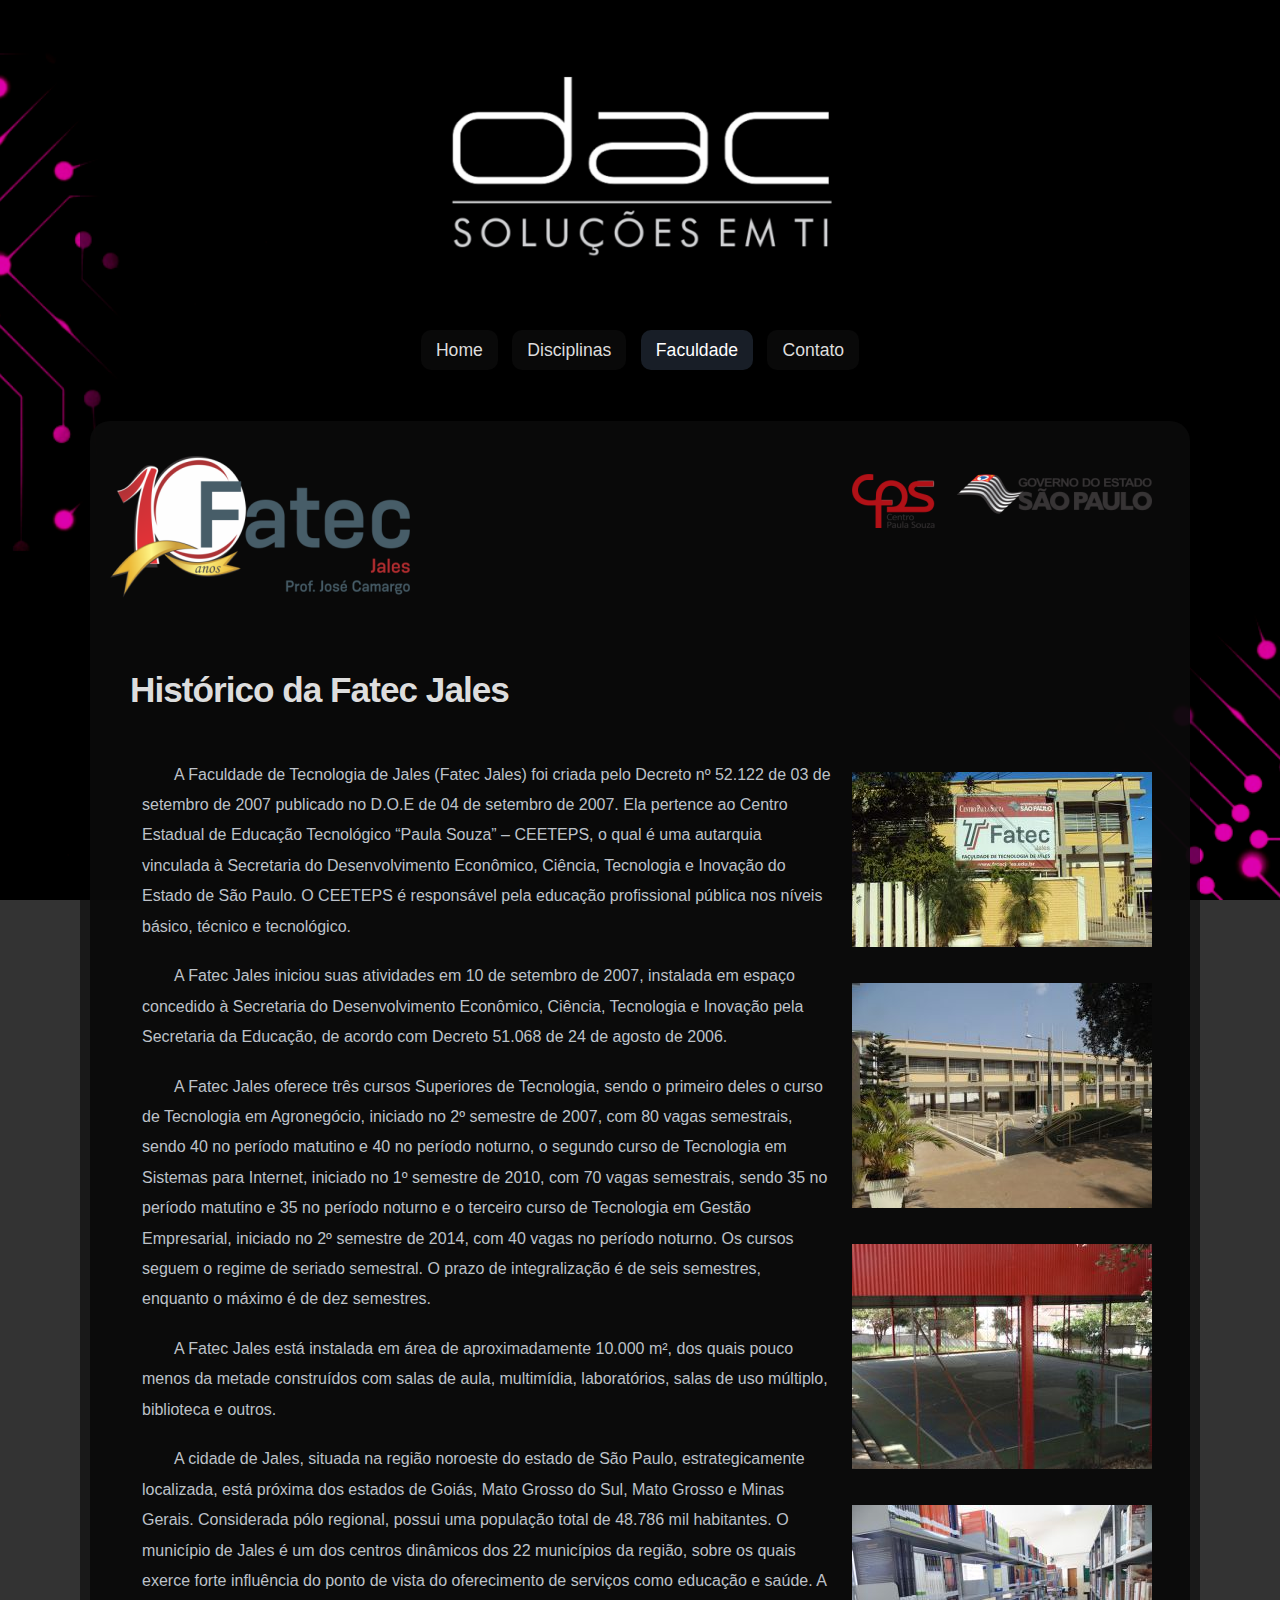
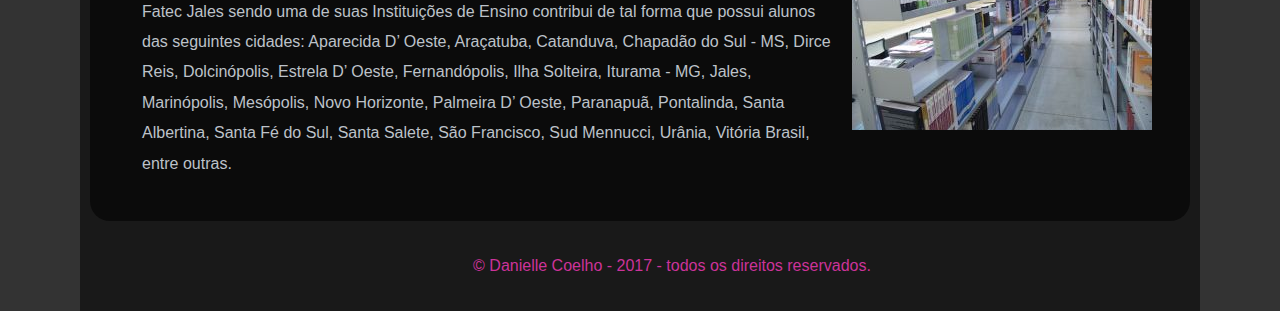
<file: faculdade.html>
<!doctype html>
<html lang="pt-br">
<head>
<meta charset="utf-8">
<title>Home</title>
<link rel="stylesheet" href="dac.css" type="text/css" />

<meta name="viewport" content="width=device-width, minimum-scale=1.0, maximum-scale=1.0" />
</head>
<body>
<div id="container">

    <header>
    <div class="width">

        <img alt="dac Logo do site" src="image/logo1.png"/>

            <nav>
  
          <ul>
              <li><a href="index.html">Home</a></li>
                  <li class=""><a href="disciplinas.html">Disciplinas</a></li>
                <li class="selected"><a href="faculdade.html">Faculdade</a></li>
                  <li class="end"><a href="contato.html">Contato</a></li>
            </ul>
  
        </nav>


        </div>
    </header>


    <div id="body" class="width">

        
        <section id="content" class="two-column with-right-sidebar">

        

        <a href="http://www.fatecjales.edu.br/" target="_blank">
        <img class="fatec_10" alt="Imagem Fatec 10 anos" src="image/fatec_10.png"/></a>
                
            
            <h2>Histórico da Fatec Jales</h2>

               
             <p>&nbsp;</p>

            <p> A Faculdade de Tecnologia de Jales (Fatec Jales) foi criada pelo Decreto nº 52.122 de 03 de setembro de 2007 publicado no D.O.E de 04 de setembro de 2007. Ela pertence ao Centro Estadual de Educação Tecnológico “Paula Souza” – CEETEPS, o qual é uma autarquia vinculada à Secretaria do Desenvolvimento Econômico, Ciência, Tecnologia e Inovação do Estado de São Paulo. O CEETEPS é responsável pela educação profissional pública nos níveis básico, técnico e tecnológico.
      </p>
      <p>
        A Fatec Jales iniciou suas atividades em 10 de setembro de 2007, instalada em espaço concedido à Secretaria do Desenvolvimento Econômico, Ciência, Tecnologia e Inovação pela Secretaria da Educação, de acordo com Decreto 51.068 de 24 de agosto de 2006.
        </p>
        <p>
        A Fatec Jales oferece três cursos Superiores de Tecnologia, sendo o primeiro deles o curso de Tecnologia em Agronegócio, iniciado no 2º semestre de 2007, com 80 vagas semestrais, sendo 40 no período matutino e 40 no período noturno, o segundo curso de Tecnologia em Sistemas para Internet, iniciado no  1º semestre de 2010, com 70 vagas semestrais, sendo 35 no período matutino e 35 no período noturno e o terceiro curso de Tecnologia em Gestão Empresarial, iniciado no 2º semestre de 2014, com 40 vagas no período noturno. Os cursos seguem o regime de seriado semestral. O prazo de integralização é de seis semestres, enquanto o máximo é de dez semestres.
        </p>
        <p>
        A Fatec Jales está instalada em área de aproximadamente 10.000 m², dos quais pouco menos da metade construídos com salas de aula, multimídia, laboratórios, salas de uso múltiplo, biblioteca e outros.
        </p>
        <p>
        A cidade de Jales, situada na região noroeste do estado de São Paulo, estrategicamente localizada, está próxima dos estados de Goiás, Mato Grosso do Sul, Mato Grosso e Minas Gerais. Considerada pólo regional, possui uma população total de 48.786 mil habitantes. O município de Jales é um dos centros dinâmicos dos 22 municípios da região, sobre os quais exerce forte influência do ponto de vista do oferecimento de serviços como educação e saúde. A Fatec Jales sendo uma de suas Instituições de Ensino contribui de tal forma que possui alunos das seguintes cidades: Aparecida D’ Oeste, Araçatuba, Catanduva, Chapadão do Sul - MS, Dirce Reis, Dolcinópolis, Estrela D’ Oeste, Fernandópolis, Ilha Solteira, Iturama - MG, Jales, Marinópolis, Mesópolis, Novo Horizonte, Palmeira D’ Oeste, Paranapuã, Pontalinda, Santa Albertina, Santa Fé do Sul, Santa Salete, São Francisco, Sud Mennucci, Urânia, Vitória Brasil, entre outras.
        </p>


         
            
    
        
        </section>

        
    
            
         <aside>
          <img class="cp" alt="Logo Centro Paula Souza Fatec SP" src="image/logo_fatecsp.png"/>

          <img class="f01" alt="fatec" src="image/fatec_01.jpg"/>

          <img alt="fatec" src="image/fatec_03.jpg"/>

             <img alt="fatec" src="image/fatec_04.jpg"/>

                <img alt="fatec" src="image/fatec_05.jpg"/>

              <p>&nbsp;</p>
          </aside>
                   

       
        
        
        <div class="clear"></div>
    </div>
    <footer>
            <p>&copy; Danielle Coelho - 2017 - todos os direitos reservados.</p>
    </footer>
</div>
</body>
</html>
</file>
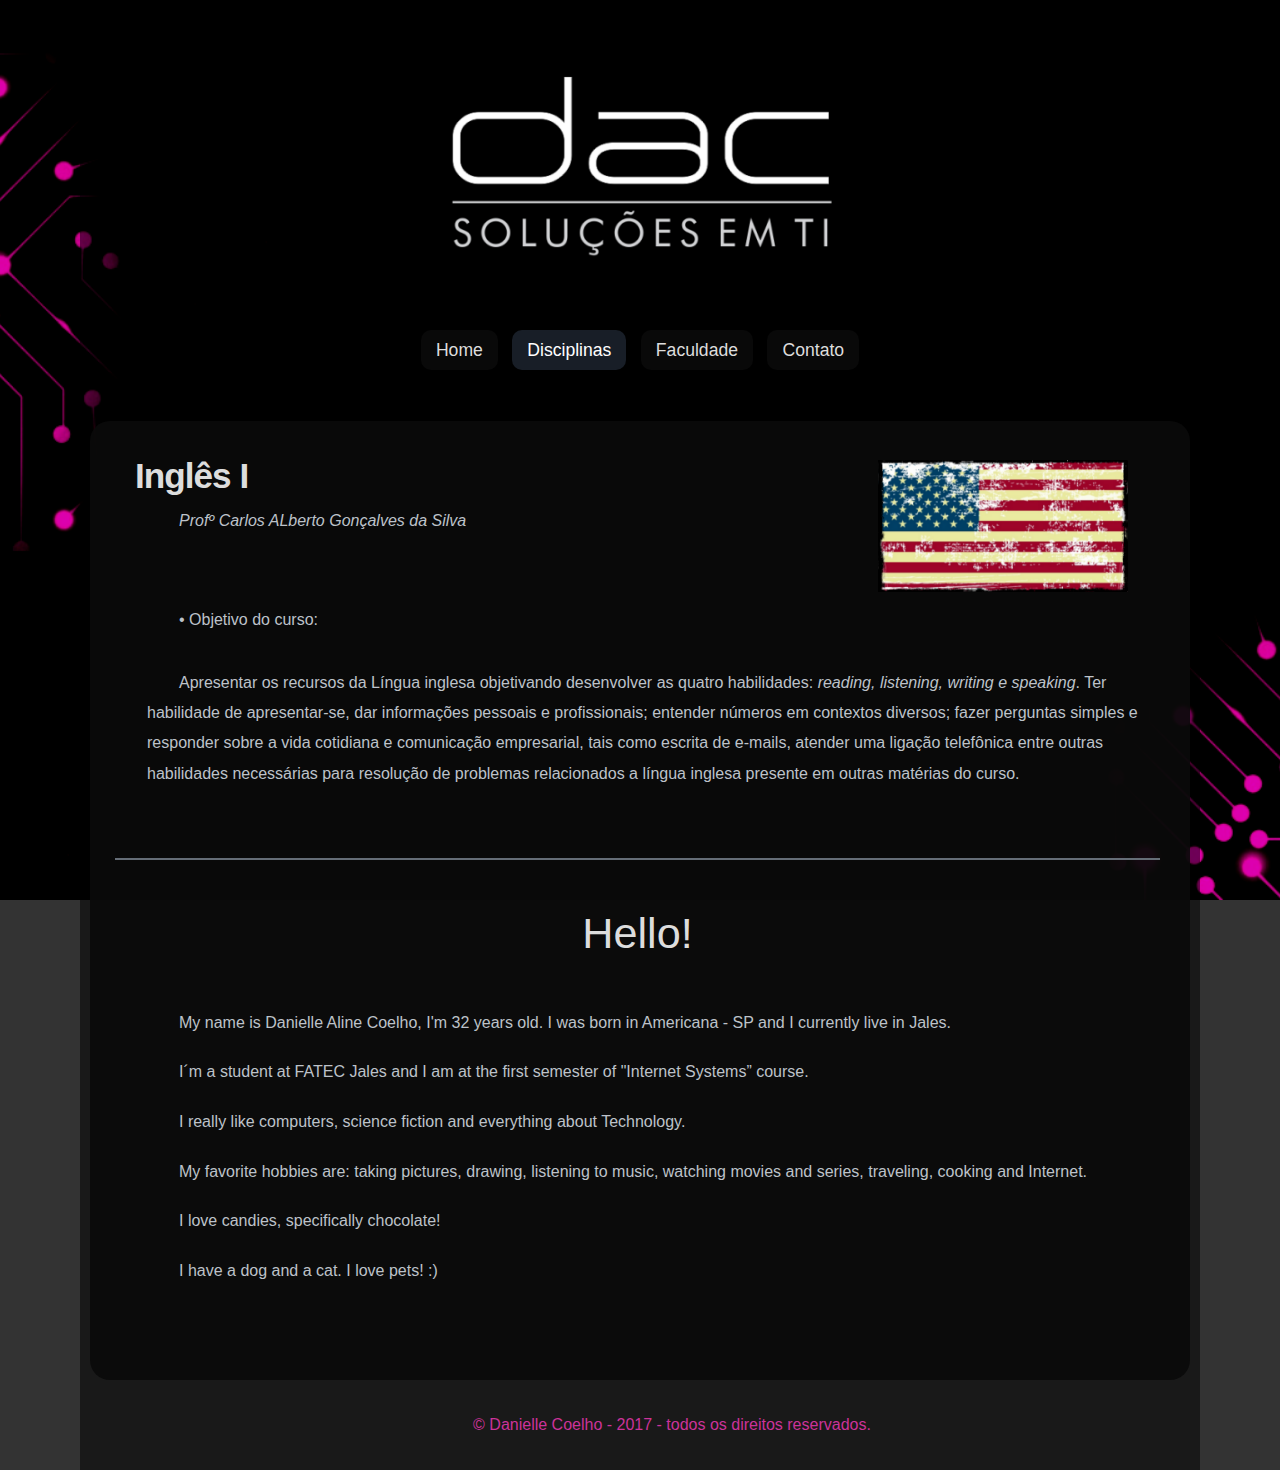
<file: ing.html>
<!doctype html>
<html lang="pt-br">
<head>
<meta charset="utf-8">
<title>Inglês I</title>
<link rel="stylesheet" href="dac.css" type="text/css" />

<meta name="viewport" content="width=device-width, minimum-scale=1.0, maximum-scale=1.0" />
</head>
<body>
<div id="container">

    <header>
  <div class="width">

      <img alt="dac Logo do site" src="image/logo1.png"/>

        <nav>
  
          <ul>
                    <li><a href="index.html">Home</a></li>
                        <li class="selected"><a href="disciplinas.html">Disciplinas</a></li>
                    <li><a href="faculdade.html">Faculdade</a></li>
                    <li class="end"><a href="contato.html">Contato</a></li>
                </ul>
        </nav>


        </div>
    </header>


    <div id="body" class="width">

    
    <section id="content" >

      <article>
        
      <img class="ing_01" alt="Imagem Inglês" src="image/band.png"/>

      <h2>Inglês I</h2>
      <p><em>Profº Carlos ALberto Gonçalves da Silva</em><p>

         <p>&nbsp;</p>

         <p class="ind"><strong>• Objetivo do curso: </strong></p>

         <p> Apresentar os recursos da Língua inglesa objetivando desenvolver as quatro habilidades: <em>reading, listening, writing e speaking</em>. Ter habilidade de apresentar-se, dar informações pessoais e profissionais; entender números em contextos diversos; fazer perguntas simples e responder sobre a vida cotidiana e comunicação empresarial, tais como escrita de e-mails, atender uma ligação telefônica entre outras habilidades necessárias para resolução de problemas relacionados a língua inglesa presente em outras matérias do curso.  </p>
            
 
            <p>&nbsp;</p>
            <hr>

             <p>&nbsp;</p>

            
           <text align="center"><h1>Hello!</h1></text>

           <p>&nbsp;</p>

            <p>
    My name is Danielle Aline Coelho, I'm 32 years old. I was born in Americana - SP and I currently live in Jales. </p>
    <p>
    I´m a student at FATEC Jales and I am at the first semester of "Internet Systems” course.</p>

    <p>
    I really like computers, science fiction and everything about Technology.</p>

    <p>
    My favorite hobbies are: taking pictures, drawing, listening to music, watching movies and series, traveling, cooking and Internet.</p>
    
    <p>
    I love candies, specifically chocolate!</p>
    <p>
    I have a dog and a cat. I love pets! :) </p>
            

            <p>&nbsp;</p>

        

    
        </section>      
        
        
      <div class="clear"></div>
    </div>
    <footer>
            <p>&copy; Danielle Coelho - 2017 - todos os direitos reservados.</p>
    </footer>
</div>
</body>
</html>
</file>
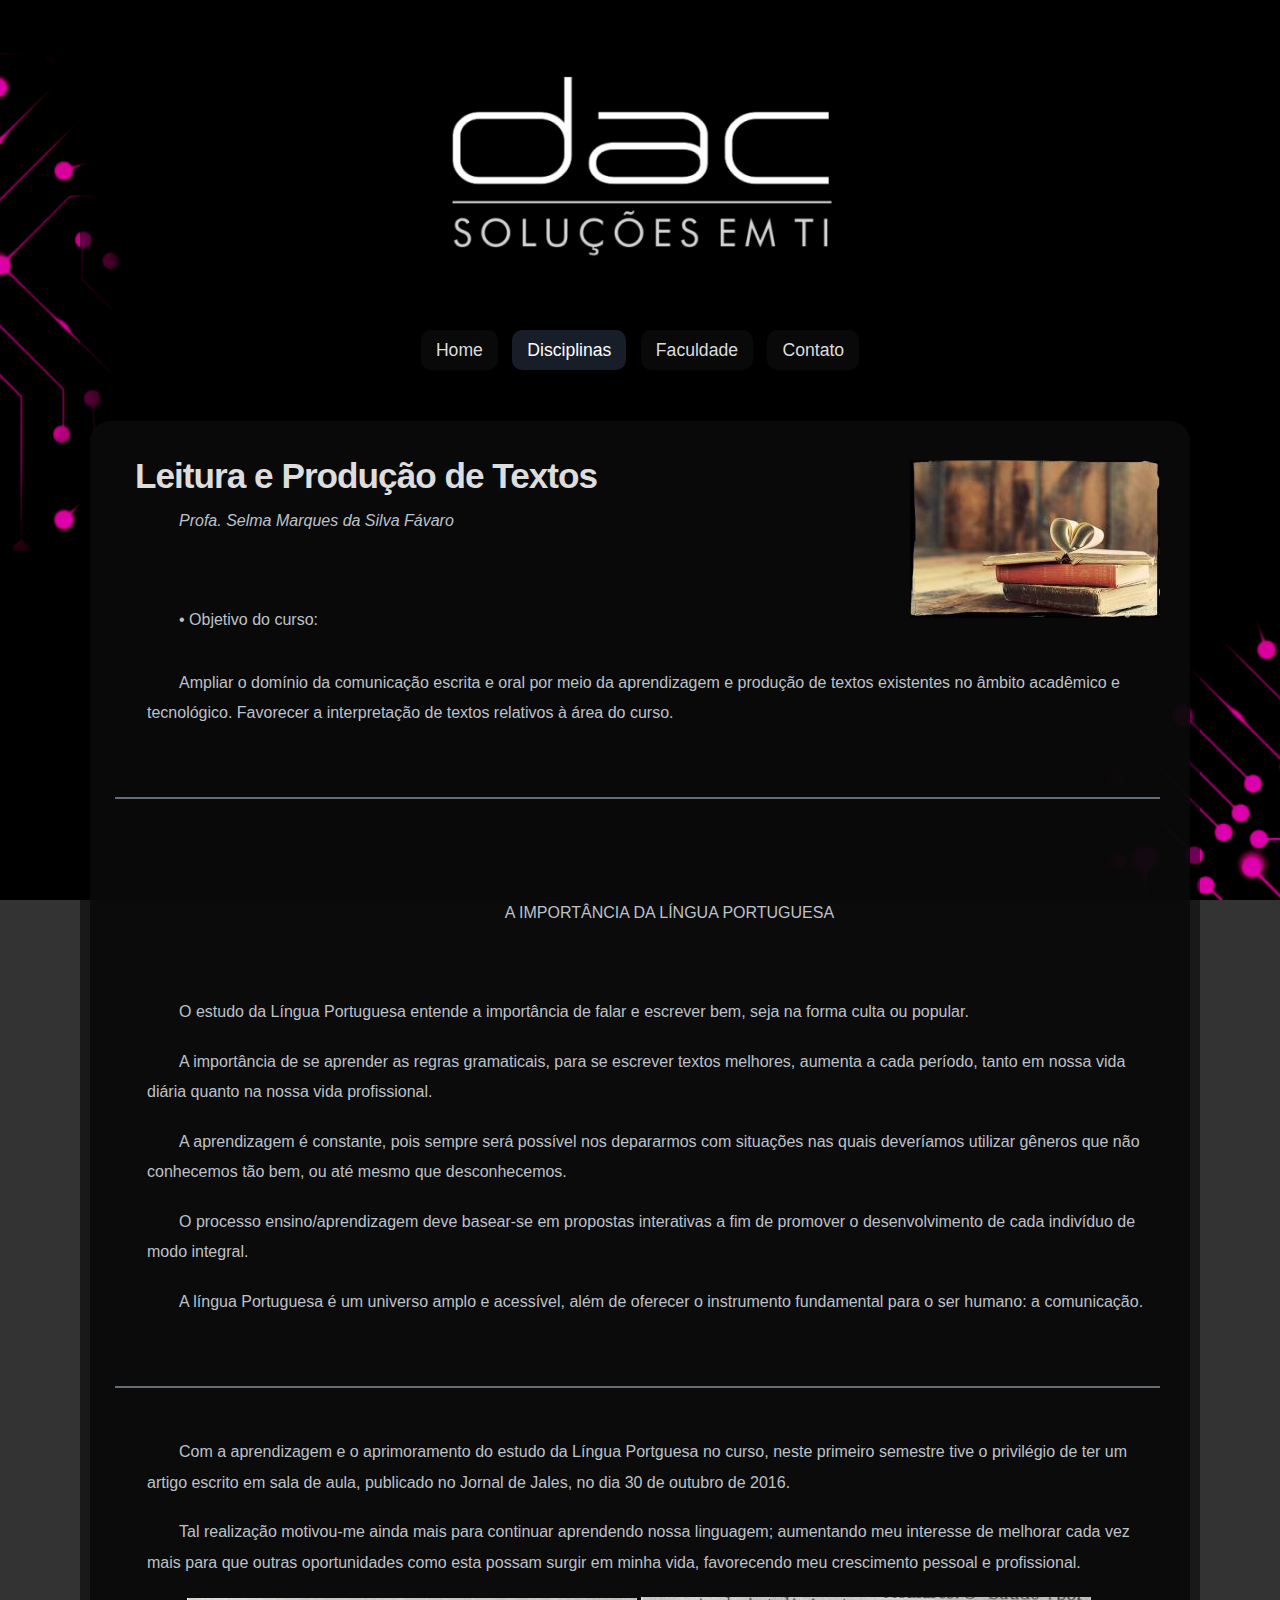
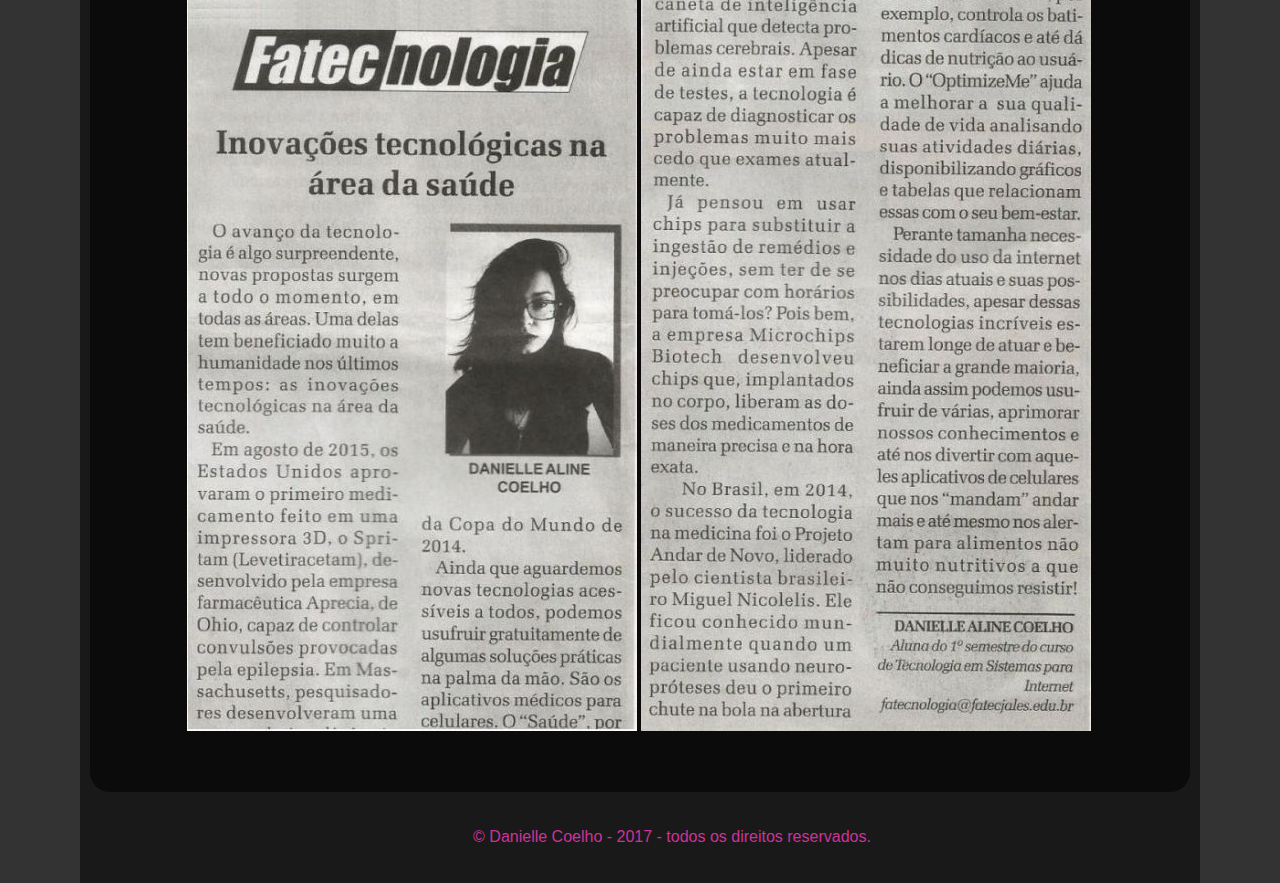
<file: lpt.html>
<!doctype html>
<html lang="pt-br">
<head>
<meta charset="utf-8">
<title>Leitura e Produção de Textos</title>
<link rel="stylesheet" href="dac.css" type="text/css" />

<meta name="viewport" content="width=device-width, minimum-scale=1.0, maximum-scale=1.0" />
</head>
<body>
<div id="container">

    <header>
  <div class="width">

      <img alt="dac Logo do site" src="image/logo1.png"/>

        <nav>
  
          <ul>
                    <li><a href="index.html">Home</a></li>
                        <li class="selected"><a href="disciplinas.html">Disciplinas</a></li>
                    <li><a href="faculdade.html">Faculdade</a></li>
                    <li class="end"><a href="contato.html">Contato</a></li>
                </ul>
        </nav>


        </div>
    </header>


    <div id="body" class="width">

    
    <section id="content" >

      <article>
        
      <img class="por_01" alt="Imagem Livros" src="image/por_01.jpg"/>

      <h2>Leitura e Produção de Textos</h2>
      <p><em>Profa. Selma Marques da Silva Fávaro</em><p>


         <p>&nbsp;</p>
         

         <p class="ind"><strong>• Objetivo do curso: </strong></p>

          <p>Ampliar o domínio da comunicação escrita e oral por meio da aprendizagem e produção de textos existentes no âmbito acadêmico e tecnológico. Favorecer a interpretação de textos relativos à área do curso.</p>

          <p>&nbsp;</p>
            <hr>

             <p>&nbsp;</p>

             <p>&nbsp;</p>


          <text align="center"><p>A IMPORTÂNCIA DA LÍNGUA PORTUGUESA</p></text>

          <p>&nbsp;</p>
    <p>
    O estudo da Língua Portuguesa entende a importância de falar e escrever bem, seja na forma culta ou popular.</p>
    <p>
    A importância de se aprender as regras gramaticais, para se escrever textos melhores, aumenta a cada período, tanto em nossa vida diária quanto na nossa vida profissional.</p>
    <p> 
    A aprendizagem é constante, pois sempre será possível nos depararmos com situações nas quais deveríamos utilizar gêneros que não conhecemos tão bem, ou até mesmo que desconhecemos.</p>

    <p>
    O processo ensino/aprendizagem deve basear-se em propostas interativas a fim de promover o desenvolvimento de cada indivíduo de modo integral.</p>
    <p>
    A língua  Portuguesa é um universo amplo e acessível, além de  oferecer o instrumento fundamental para o ser humano: <strong> a comunicação</strong>.</p>
            
 
            <p>&nbsp;</p>
            <hr>

             <p>&nbsp;</p>

             <p><strong> Com a aprendizagem e o aprimoramento do estudo da Língua Portguesa no curso, neste primeiro semestre tive o privilégio de ter um artigo escrito em sala de aula, publicado no Jornal de Jales, no dia 30 de outubro de 2016.  
    </p>
    <p>
    Tal realização motivou-me ainda mais para continuar aprendendo nossa linguagem; aumentando meu interesse de melhorar cada vez  mais para que outras oportunidades como esta possam surgir em minha vida, favorecendo meu crescimento pessoal e profissional.
    </p>

           <img class="art_1" alt="Imagem Artigo Jornal Jales 1" src="image/art_01.jpg"/> 

           <img alt="Imagem Artigo Jornal Jales 2" src="image/art_02.jpg"/>
        

    
        </section>      
        
        
      <div class="clear"></div>
    </div>
    <footer>
            <p>&copy; Danielle Coelho - 2017 - todos os direitos reservados.</p>
    </footer>
</div>
</body>
</html>
</file>
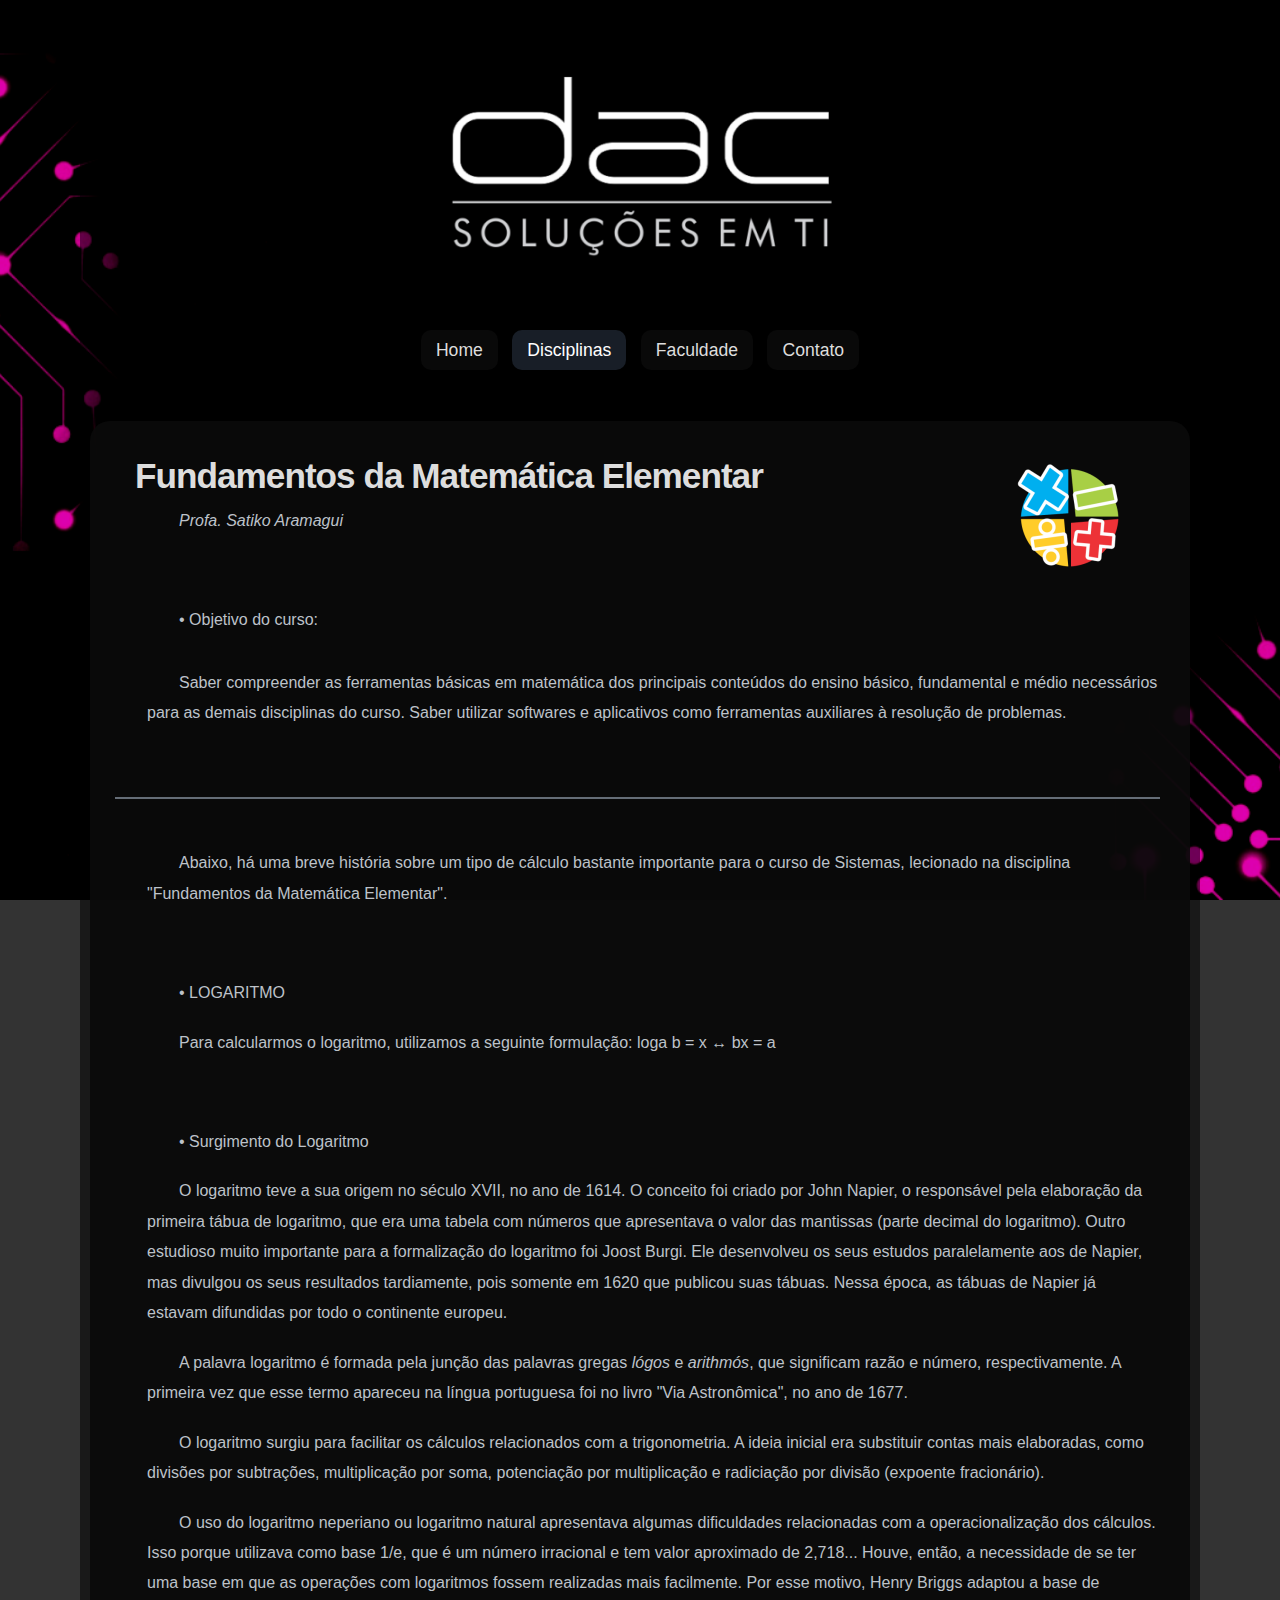
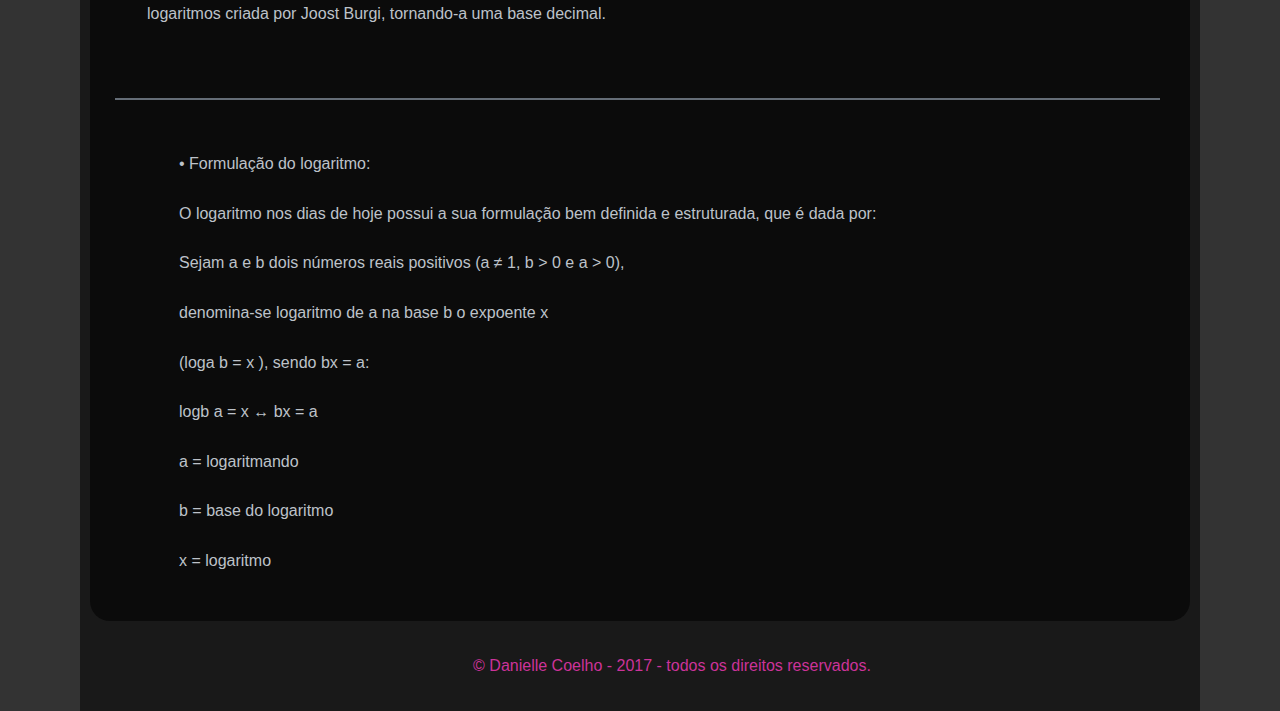
<file: mat.html>
<!doctype html>
<html lang="pt-br">
<head>
<meta charset="utf-8">
<title>Fundamentos da Matemática Elementar</title>
<link rel="stylesheet" href="dac.css" type="text/css" />

<meta name="viewport" content="width=device-width, minimum-scale=1.0, maximum-scale=1.0" />
</head>
<body>
<div id="container">

    <header>
  <div class="width">

      <img alt="dac Logo do site" src="image/logo1.png"/>

        <nav>
  
          <ul>
                    <li><a href="index.html">Home</a></li>
                        <li class="selected"><a href="disciplinas.html">Disciplinas</a></li>
                    <li><a href="faculdade.html">Faculdade</a></li>
                    <li class="end"><a href="contato.html">Contato</a></li>
                </ul>
        </nav>


        </div>
    </header>


    <div id="body" class="width">

    
    <section id="content" >

      <article>
        
     <img class="mat_02" alt="Imagem Matemática" src="image/mat02.png"/> 

      <h2>Fundamentos da Matemática Elementar</h2>
      <p><em>Profa. Satiko Aramagui</em><p>

         <p>&nbsp;</p>
            

        <p class="ind"><strong>• Objetivo do curso: </strong></p>
    <p> Saber compreender as ferramentas básicas em matemática dos principais conteúdos do ensino básico, fundamental e médio necessários para as demais disciplinas do curso. Saber utilizar softwares e aplicativos como ferramentas auxiliares à resolução de problemas. </p>

            <p>&nbsp;</p>
            <hr>

             <p>&nbsp;</p>

    <p> Abaixo, há uma breve história sobre um tipo de cálculo bastante importante para o curso de Sistemas, lecionado na disciplina "Fundamentos da Matemática Elementar".</p>
 
            <p>&nbsp;</p>


   <p><strong>• LOGARITMO</strong></p>

   <p> Para calcularmos o logaritmo, utilizamos a seguinte formulação:  
    <strong>loga b = x ↔ bx = a </strong></p>

            <p>&nbsp;</p>

    <p><strong>• Surgimento do Logaritmo</strong></p>

    <p>
    O logaritmo teve a sua origem no século XVII, no ano de 1614. O conceito foi criado por John Napier, o responsável pela elaboração da primeira tábua de logaritmo, que era uma tabela com números que apresentava o valor das mantissas (parte decimal do logaritmo). Outro estudioso muito importante para a formalização do logaritmo foi Joost Burgi. Ele desenvolveu os seus estudos paralelamente aos de Napier, mas divulgou os seus resultados tardiamente, pois somente em 1620 que publicou suas tábuas. Nessa época, as tábuas de Napier já estavam difundidas por todo o continente europeu.</p>

    <p>
    A palavra logaritmo é formada pela junção das palavras gregas <em>lógos</em> e <em>arithmós</em>, que significam razão e número, respectivamente. A primeira vez que esse termo apareceu na língua portuguesa foi no livro "Via Astronômica", no ano de 1677.</p>
    <p>
    O logaritmo surgiu para facilitar os cálculos relacionados com a trigonometria. A ideia inicial era substituir contas mais elaboradas, como divisões por subtrações, multiplicação por soma, potenciação por multiplicação e radiciação por divisão (expoente fracionário).</p>
    <p>
    O uso do logaritmo neperiano ou logaritmo natural apresentava algumas dificuldades relacionadas com a operacionalização dos cálculos. Isso porque utilizava como base 1/e, que é um número irracional e tem valor aproximado de 2,718... Houve, então, a necessidade de se ter uma base em que as operações com logaritmos fossem realizadas mais facilmente. Por esse motivo, Henry Briggs adaptou a base de logaritmos criada por Joost Burgi, tornando-a uma base decimal.</p>
    <p>

            <p>&nbsp;</p>
            <hr>

             <p>&nbsp;</p>

    <p><strong>• Formulação do logaritmo:</strong></p>
    <p>
    O logaritmo nos dias de hoje possui a sua formulação bem definida e estruturada, que é dada por:</p>
    
    <p>
    Sejam <strong>a</strong> e <strong>b</strong> dois números reais positivos (a ≠ 1, b > 0 e a > 0), <p>
    <p>denomina-se <strong>logaritmo de a na base b o expoente x </p>
    <p>(loga b = x )</strong>, sendo <strong>bx = a:</strong></p>

    <p>logb a = x ↔ bx = a</p>
    <p>a = logaritmando</p>
    <p>b = base do logaritmo</p>
    <p>x = logaritmo</p>
            
            
    
        </section>      
        
        
      <div class="clear"></div>
    </div>
    <footer>
            <p>&copy; Danielle Coelho - 2017 - todos os direitos reservados.</p>
    </footer>
</div>
</body>
</html>
</file>
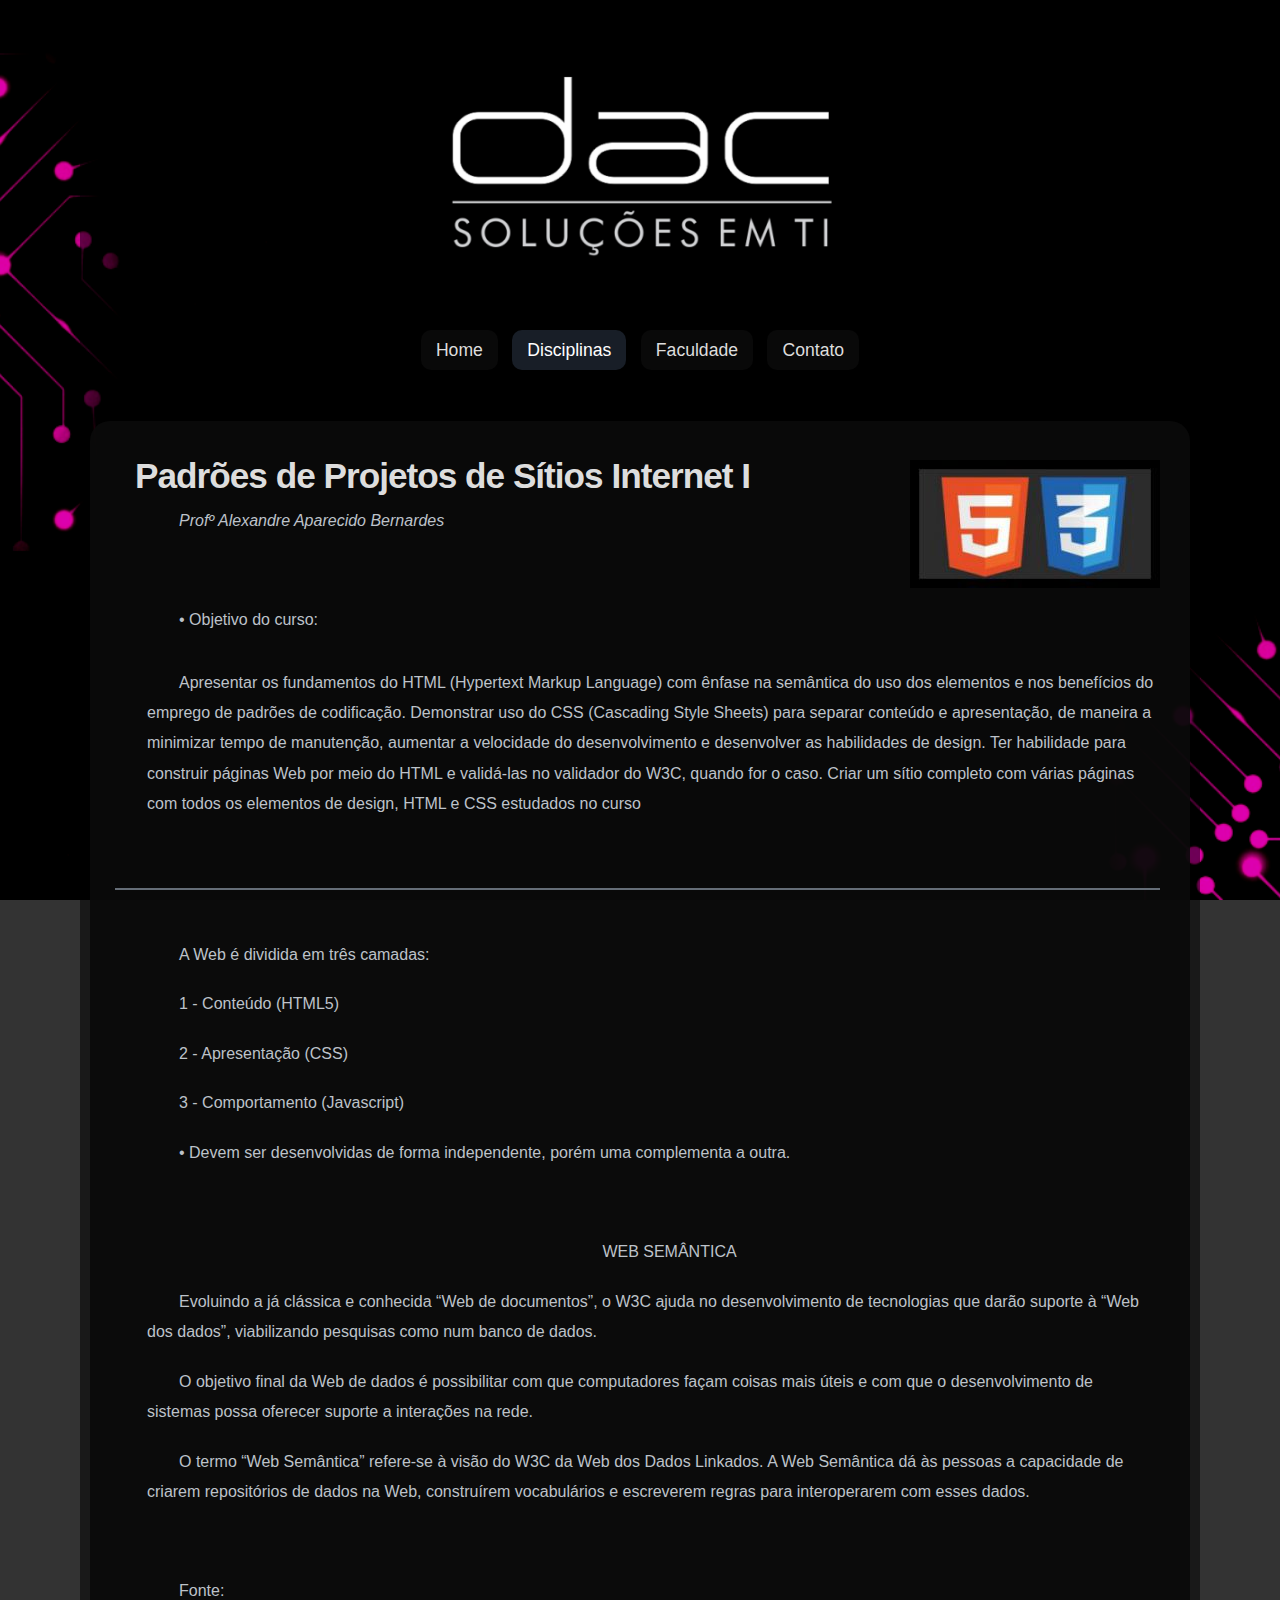
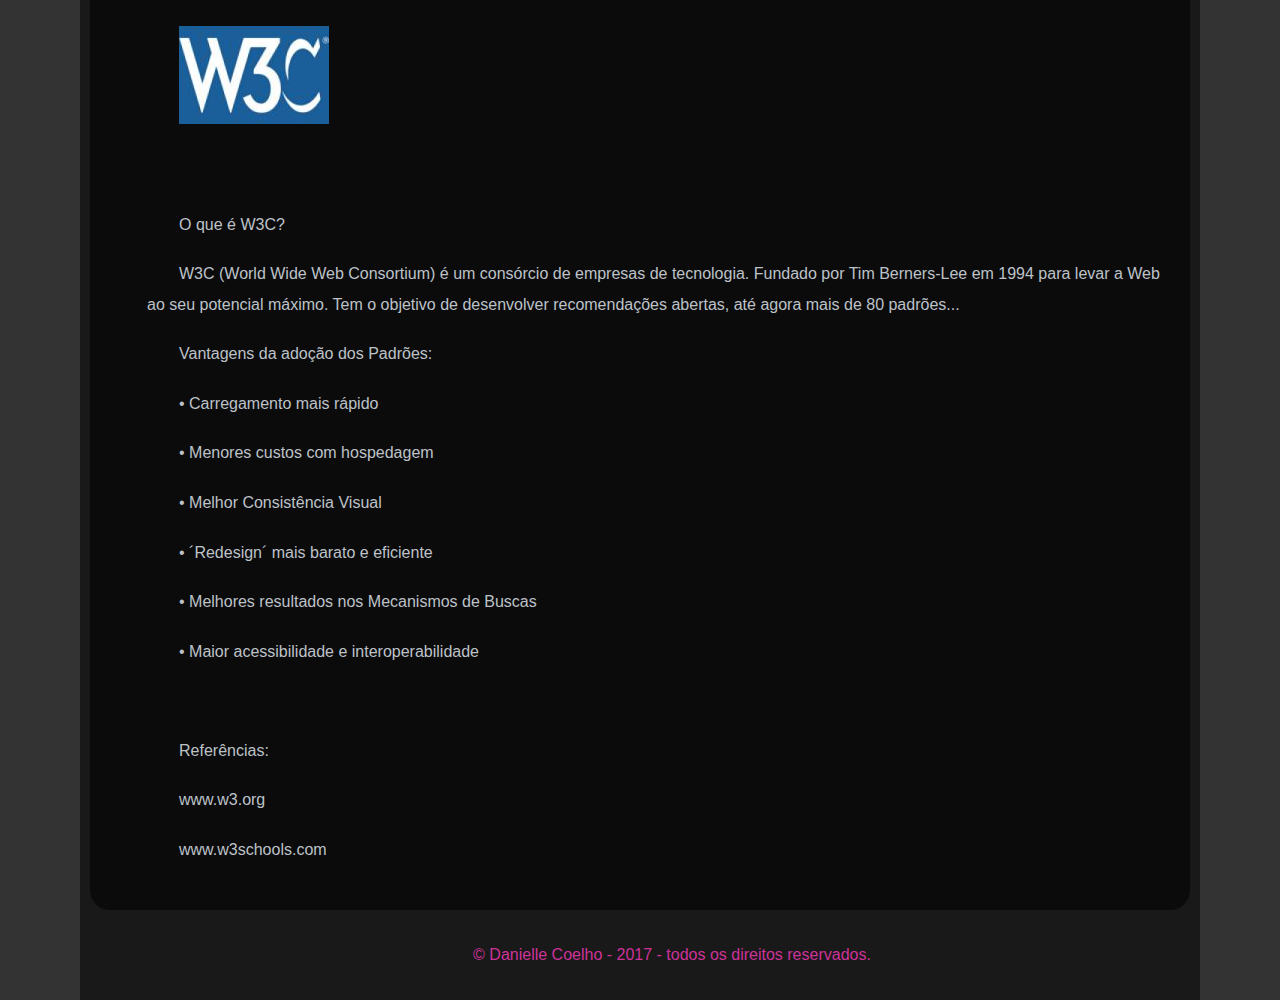
<file: pad.html>
<!doctype html>
<html lang="pt-br">
<head>
<meta charset="utf-8">
<title>Padrões de Projetos de Sítios Internet I</title>
<link rel="stylesheet" href="dac.css" type="text/css" />

<meta name="viewport" content="width=device-width, minimum-scale=1.0, maximum-scale=1.0" />
</head>
<body>
<div id="container">

    <header>
  <div class="width">

      <img alt="dac Logo do site" src="image/logo1.png"/>

        <nav>
  
          <ul>
                    <li><a href="index.html">Home</a></li>
                        <li class="selected"><a href="disciplinas.html">Disciplinas</a></li>
                    <li><a href="faculdade.html">Faculdade</a></li>
                    <li class="end"><a href="contato.html">Contato</a></li>
                </ul>
        </nav>


        </div>
    </header>


    <div id="body" class="width">

    
    <section id="content" >

      <article>
        
      <img class="html_01" alt="Html5 e Css" src="image/html_01.jpg"/> 

      <h2>Padrões de Projetos de Sítios Internet I</h2>
      <p><em>Profº Alexandre Aparecido Bernardes</em><p>

      <p>&nbsp;</p>

         <p class="ind"><strong>• Objetivo do curso: </strong></p>

         <p>  Apresentar os fundamentos do HTML (Hypertext Markup Language) com ênfase na semântica do uso dos elementos e nos benefícios do emprego de padrões de codificação. Demonstrar uso do CSS (Cascading Style Sheets) para separar conteúdo e apresentação, de maneira a minimizar tempo de manutenção, aumentar a velocidade do desenvolvimento e desenvolver as habilidades de design. Ter habilidade para construir páginas Web por meio do HTML e validá-las no validador do W3C, quando for o caso.  Criar um sítio completo com várias páginas com todos os elementos de design, HTML e CSS estudados no curso</p>

                 

 
            <p>&nbsp;</p>
            <hr>

             <p>&nbsp;</p>

             <p><strong>A Web é dividida em três camadas:</strong></p>
    
    <p>
        1 - Conteúdo (HTML5) 
        </p>
        <p>
    2 - Apresentação (CSS) 
    </p>
    <p>
    3 - Comportamento (Javascript)
    </p> 
    <p><strong>
    • Devem ser desenvolvidas de forma independente, porém uma complementa a outra.</strong></p>

    <p>&nbsp;</p>

    <text align="center"><p>WEB SEMÂNTICA</p></text>

    <p>
    Evoluindo a já clássica e conhecida “Web de documentos”, o W3C ajuda no desenvolvimento de tecnologias que darão suporte à “Web dos dados”, viabilizando pesquisas como num banco de dados.</p>
    <p>
    O objetivo final da Web de dados é possibilitar com que computadores façam coisas mais úteis e com que o desenvolvimento de sistemas possa oferecer suporte a interações na rede.</p>
    <p> 
    O termo “Web Semântica” refere-se à visão do W3C da Web dos Dados Linkados. A Web Semântica dá às pessoas a capacidade de criarem repositórios de dados na Web, construírem vocabulários e escreverem regras 
    para interoperarem com esses dados.</p>

    <p>&nbsp;</p>

    <p><strong>Fonte:</strong></p>
    <a tabindex="5" href="http://www.w3c.br/Padroes/WebSemantica"><img class="w3c" alt="Logo W3C" src="image/w3c.jpg"/></a>
        

        <p>&nbsp;</p>

        <p><strong>O que é W3C?</strong></p> 
    <p>
    W3C (World Wide Web Consortium) é um consórcio de empresas de tecnologia. Fundado por Tim Berners-Lee em 1994 para levar a Web ao seu potencial máximo. 
    Tem o objetivo de desenvolver recomendações abertas, até agora mais de 80 padrões... </p>

    <p><strong>Vantagens da adoção dos Padrões:</strong></p> 

    <p>
    • Carregamento mais rápido </p>
    <p>
    • Menores custos com hospedagem </p>
    <p>
    • Melhor Consistência Visual </p>
    <p>
    • ´Redesign´ mais barato e eficiente</p>
    <p>
    • Melhores resultados nos Mecanismos de Buscas </p>
    <p>
    • Maior acessibilidade e interoperabilidade</p>

    <p>&nbsp;</p>

    <p>
    Referências:</p>
    <p>
    <a tabindex="6" alt="link para site w3c" href="http://www.w3.org">www.w3.org </a></p>
    <p>
    <a tabindex="7" alt="link para site w3c schools" href="http://www.w3schools.com">www.w3schools.com</a></p>

    </article>


    
        </section>      
        
        
      <div class="clear"></div>
    </div>
    <footer>
            <p>&copy; Danielle Coelho - 2017 - todos os direitos reservados.</p>
    </footer>
</div>
</body>
</html>
</file>
<file: dac.css>
/* fonte import*/
@import url(http://fonts.googleapis.com/css?family=Oxygen:300,400,700);



/* Corpo */

body {
	background: #333 url('image/fundo.png') no-repeat fixed bottom;
	background-size: cover;
	margin:0;
	padding:0;
	font-family: Arial, 'Oxygen',  'Helvetica';
	font-size: 1.0em;
	color: #bdc2c9;
	font-weight: 300;
}


* {
	margin:0;
	padding:0;
}


header {
	padding: 20px;
	margin: 0 auto;
	text-align:center;
	border-radius: 20px;
}


header h1 {
	margin-bottom: 20px;
}


header h1 a, header h1 a:hover {
    color: #fff;
    font-size: 1.8em;
   font-weight: 200;
    border-bottom: none;
    letter-spacing: -2px;
   text-shadow: 1px 1px 0px #000;
}

article {
    padding: 10px 10px 20px 5px;
}


article h2 {
    padding-bottom: 10px;  
}


.width, #container {
	max-width: 1100px;
	margin: 0 auto;
}


#container {
	padding: 20px 10px;
	background-color: rgba(0, 0, 0, 0.5);
}


#body {
	border-radius: 20px;
    background-color: rgba(10,10,10,.9);
 	padding: 5px 20px;
	margin: 10px 0; 
	clear: both;
}


#content {
    float: left;
}


.two-column {
	width: 68%;
}


.with-right-sidebar {
	margin-right: 2%; 
}


.sidebar {
	margin-top: 50px;
}


.small-sidebar { 
   width: 25%;
}


.big-sidebar {
	width: 30%;
}


.right-sidebar {
	float: right;
}

.sidebar ul {
	margin: 0;
	padding: 0;
	list-style: none;
	text-align: center;
	margin-top: 4px;
	color: #bdc2c9;
	margin-bottom: 0.1em;
	line-height: 0.4em;
	padding: 30px;
}


.sidebar ul.blocklist {
	border-top: 1px solid #1F282E;
}


.clear {
	clear: both;
}


/* Nav */

nav {
	width: 100%;
	padding-bottom: 30px;
}


nav ul {
	list-style: none;
	margin: 0;
	padding: 10px 0 0;
	text-align: center;
}


nav ul li {
	display: inline;
	padding: 0px 5px;
}


nav ul li a {
    color: #ddd;
    font-size: 1.1em;
    letter-spacing: 0;
	padding: 10px 15px;
	border-radius: 10px;
	background-color: rgba(10,10,10,.9);
	border-bottom: none;
}


nav ul li a:hover {
	background-color:  rgba(0, 0, 0, 0.8);
	color: #CC3399;
}


nav ul li.selected a,
nav ul li.selected a:hover {
	background-color: rgba(59, 76, 98, 0.4);
	color: #fff;
}


/* Footer */

footer  {
	padding: 10px;
	margin-top: 20px;
	text-align: center;
}


footer p {
	text-align: center;
	margin-bottom: 0;
}


footer p, footer p a {
	color: #CC3399;
	border-bottom-color: #3B4C62;
}


/* fontes */

.ind{
	text-align: justify;
	margin-bottom: 2em;
}


p {
	line-height: 1.9em;
	text-indent: 2em;
	margin-bottom: 1.2em;
	margin-left: 2em;
}


h1 {
	color: #ddd;
	font-size: 2.7em;
	font-weight: 200;
}


h2 {
	color: #ddd;
	font-size: 2.2em;
	letter-spacing: -1px;
	font-weight: bold;
	margin-left: 20px;
	margin-top: 20px;
}


h3 {
	color: #C3C3C5;
	font-size: 1.9em;
	margin-bottom: 10px;
	letter-spacing: 0px;
	font-weight: bold;
}


h4 {
    color: #656d77;
    font-size: 1.2em;
    text-transform: uppercase;
    font-weight: 300;
    padding-bottom: 10px;
    text-align: center;
}


h5 {
    color: #656d77;
    font-size: 1.0em;
    font-weight: bold;
    padding-bottom: 15px;
    padding-top: 10px;
}


a {
	color: #bdc2c9;
	text-decoration: none;
}


a:hover {
	
	color: #ffffff;
}

a:focus {
	outline: none;
}

a.button { 
    background-color: #3B4C62;
    color: #D2D9E5;
    display: inline-block;
    border-bottom:none;
    padding: 5px 15px;
    font-weight: bold;
    border-radius: 10px;    
    text-transform: uppercase;
    text-decoration: none;
}


a.button:hover {
	background-color: #4E6483;
	text-decoration:none;
}


a.button-reversed { 
    background-color: #999;
    background: linear-gradient(#C3C3C5, #9EA0A5);
	color: #666;
}


a.button-reversed:hover {
	background-color: #9EA0A5;
}


/* Linha */

hr {
	color:#656d77; 
	background:#656d77; 
	border:0px;
	width:100%; 
	height:0.1em; 
}


/* formulário */

fieldset {
	padding-top: 30px;
	display: block;
	border: none;
}

fieldset legend {
	font-weight: bold;
	font-size: 0.9em;
	padding-right: 10px;
	color: #666;
}


fieldset form {
	padding-top: 15px;
}


fieldset p label {
	float: left;
	width: 150px;
}


form input, form select, form textarea {
	padding:5px;	
	color: #333333;
	border: 2px solid #ddd;
	background-color:#fff;
	font-family: Arial, Helvetica, sans-serif;
	font-size: 0.9em;
}


form input.formbutton  {
    border:none;
	border-radius: 8px;
	background-color: rgba(59, 76, 98, 0.4);
	color: #fff;
	font-weight: bold;
	padding: 6px 10px;
	font-size: 0.8em;
	letter-spacing: 1px;
	width: auto;
	overflow: visible;
}


.formbutton:hover {
	color: #CC3399;
    background-color: rgba(10,10,10,.9);
}


form.searchform input {
  font-size: 0.9em;
    padding: 6px;
}


form.searchform p {
	margin: 5px 0;
}


span.required {
	color: #ff0000;
}



/* Imagens */


img {
	max-width: 100%;
	height: auto;
	padding-bottom: 2em;
}


.eu{
	padding-top: 3em;
	padding-bottom: 3em;
}


.fatec_10{
	padding-top: 30px;
	padding-bottom: 3em;
}


.cp{
	padding-top: 3em;
	padding-bottom: 6em;
	clear:both;
}


.f01{
	padding-top: 9em;
}


.bases_evol{
	float:right;
	padding-top: 1.5em;
}


.imgg_03{
	float:right;	
	margin-left: 1.2em;
}


.alg_cubo{
	float:right;
	padding-top: 1.5em;
	padding-right: 2em;
}


.alg_03{
	float:left;	
	padding-left: 6em;
	clear:right;
}


.alg_ex{
	float:left;
	padding-left: 7.5em;
}


.mat_02{
	float:right;
	padding-top: 1.5em;
	padding-right: 2em;
}





.dd_01{
	float:left;
	padding-left: 4em;
}


.dd_02{
	padding:2em;
	margin-left:3em;


}


.dd_03{
	padding:1em;
	margin-left:3em;


}


.dd_04{
	margin-left: 22%;
	margin-top: 4em;
}


.dd_05{
	float:right;
	padding-top: 1.5em;
	padding-right: 2em;
}



.ing_01{
	float:right;
	padding-top: 1.5em;
	padding-right: 2em;
}


.art_1{
	margin-left: 4.5em;
}


.insta{
	padding-right: 2em;
}


.ccw_01{
	float:right;
	padding-top: 1.5em;
}


.html_01{
	float:right;
	padding-top: 1.5em;
}


.w3c{
	margin-left:4em;	
	
}



.por_01{
	float:right;
	padding-top: 1.5em;
}


/* Vídeo */

figure { width: 90%; min-width: 17.5em; margin:0 auto;}


.boxVideo {
    position: relative;
    padding-bottom: 30%; 
    padding-top: 25px;
    height: 0;
    margin-left: 25%;
    clear:left;
}

.boxVideo iframe {
    position: absolute;
    top: 0;
    left: 0;
    width: 70%;
    height: 100%; 
}




/* Grid */


.grid_disci {
        display: grid;
        grid-gap: 10px;
        grid-template-columns: repeat(auto-fill, minmax(250px, 1fr) ) ;
        color: #444;
        margin-top: 50px;
}

.box {
        background-color: rgba(10,10,10,.9);
        color: #fff;
        border-radius: 4px;
        padding: 10px;
        font-size: 100%; 
        text-align: center;
}


/* @media */

@media screen and (max-width: 740px) {

	body { font-size: 0.8em; }	

	header h1 a, header h1 a:hover { padding: 5px; }

	div#container { width: auto; }

	footer .footer-content ul { margin-bottom: 15px; }

	footer .footer-content ul.endfooter { margin-bottom: 0px; }

	.width { width:auto; padding: 0; }
	
	#content, aside.sidebar { float: none; width: auto; }

	footer .footer-content ul { width: auto; float: none; }
}


@media screen and (max-width: 540px) {

	body { font-size: 0.8em; background-position: left -100px; }

	header, header h1 a, header h1 a:hover { text-align: center; padding: 10px 0 0 0; font-size: 1.1em; }

	nav ul { margin-top: 0; padding: 0px; }
	
	nav ul li { float: none; text-align:center; display: block; margin-bottom: 2px;  }

	nav ul li a { float: none; margin-top: 0; display: block; }

	nav { height: auto; position: relative; }

}
</file>
